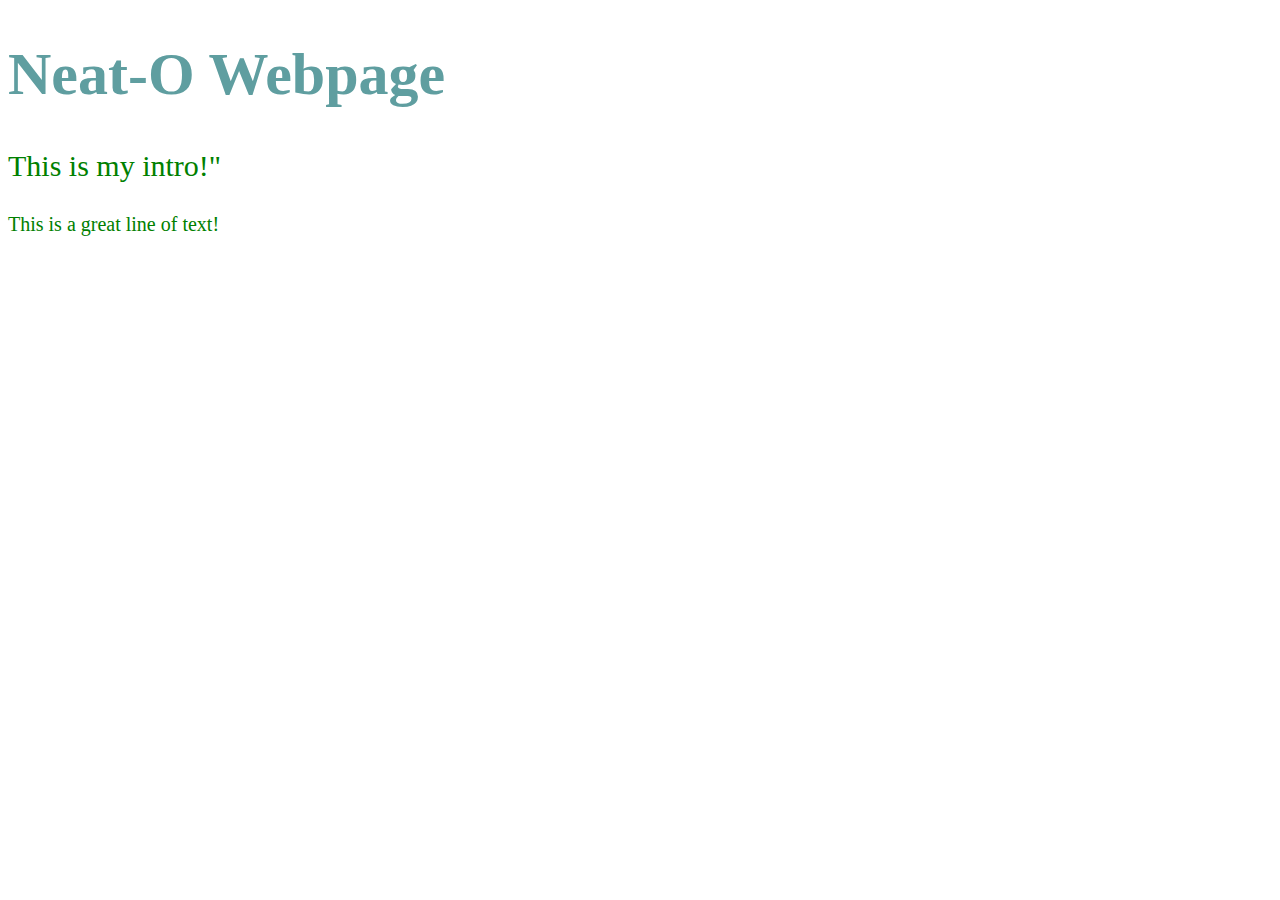
<file: Demos/02-BasicCSS/index.html>
<!DOCTYPE html>
<html>
    <head>
        <title>CSS Demo</title>
        
        <link href="CSS/master.css" rel="stylesheet">
    </head>
    <body>
       <h1>Neat-O Webpage</h1>
        <p class="intro">This is my intro!"</p>
       <p>This is a great line of text!</p>
    </body>
</html>
</file>
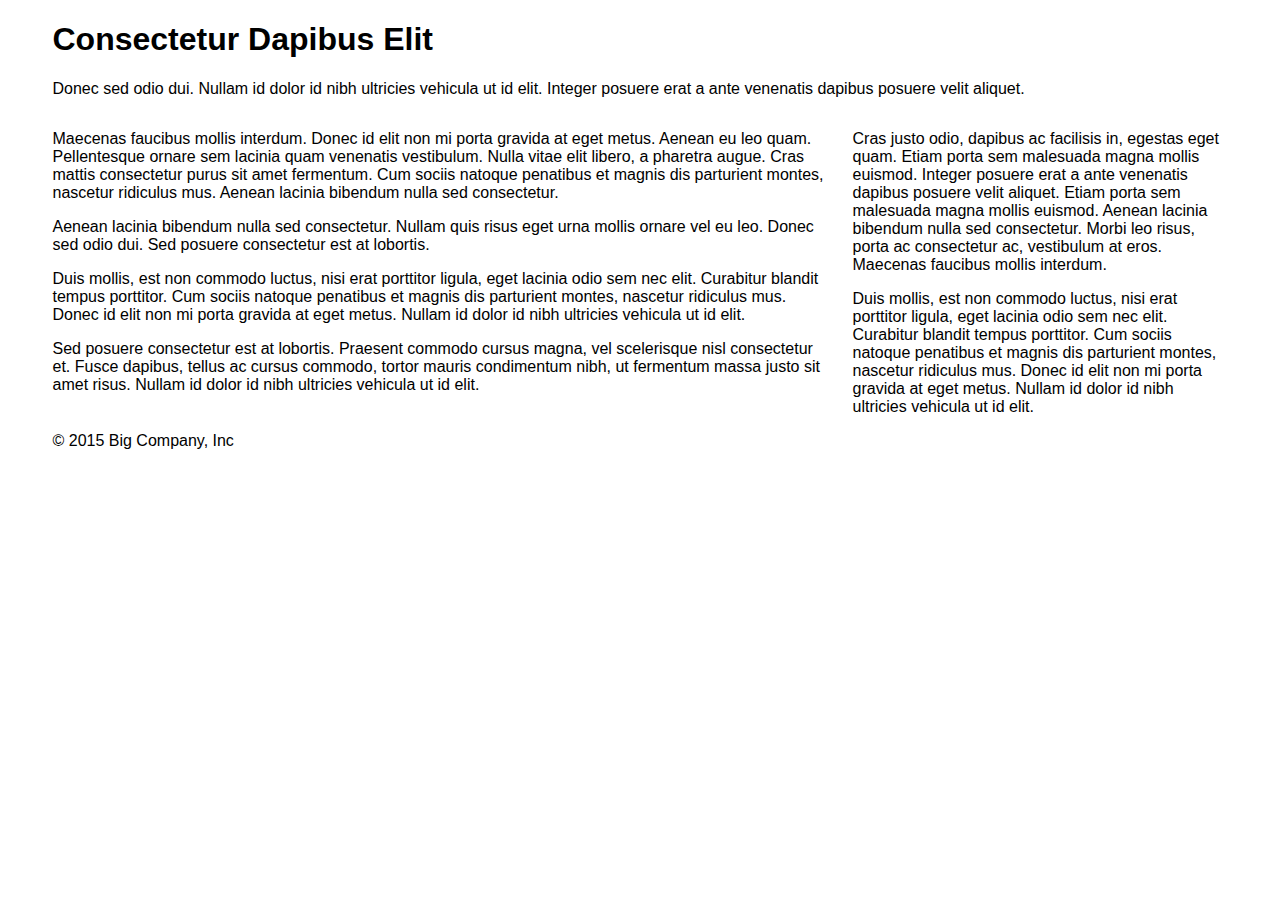
<file: Demos/04-Grid/index.html>
<!DOCTYPE html>
<html>
	<head>

		<meta charset="UTF-8">
		<title>Grid Demo</title>
        <link href="css/normalize.css" rel="stylesheet">
        <link href="css/grid.css" rel="stylesheet">
    
	</head>
	<body class="fs-grid">
        <div class="fs-row">

            <header class="header fs-cell">
                <h1>Consectetur Dapibus Elit</h1>
                <p>Donec sed odio dui. Nullam id dolor id nibh ultricies vehicula ut id elit. Integer posuere erat a ante venenatis dapibus posuere velit aliquet.</p>
            </header>

            <article class="content fs-cell fs-md-4 fs-lg-8">
                <p>Maecenas faucibus mollis interdum. Donec id elit non mi porta gravida at eget metus. Aenean eu leo quam. Pellentesque ornare sem lacinia quam venenatis vestibulum. Nulla vitae elit libero, a pharetra augue. Cras mattis consectetur purus sit amet fermentum. Cum sociis natoque penatibus et magnis dis parturient montes, nascetur ridiculus mus. Aenean lacinia bibendum nulla sed consectetur.</p>
                <p>Aenean lacinia bibendum nulla sed consectetur. Nullam quis risus eget urna mollis ornare vel eu leo. Donec sed odio dui. Sed posuere consectetur est at lobortis.</p>
                <p>Duis mollis, est non commodo luctus, nisi erat porttitor ligula, eget lacinia odio sem nec elit. Curabitur blandit tempus porttitor. Cum sociis natoque penatibus et magnis dis parturient montes, nascetur ridiculus mus. Donec id elit non mi porta gravida at eget metus. Nullam id dolor id nibh ultricies vehicula ut id elit.</p>
                <p>Sed posuere consectetur est at lobortis. Praesent commodo cursus magna, vel scelerisque nisl consectetur et. Fusce dapibus, tellus ac cursus commodo, tortor mauris condimentum nibh, ut fermentum massa justo sit amet risus. Nullam id dolor id nibh ultricies vehicula ut id elit.</p>
            </article>

            <aside class="sidebar fs-cell fs-md-2 fs-lg-4">
                <p>Cras justo odio, dapibus ac facilisis in, egestas eget quam. Etiam porta sem malesuada magna mollis euismod. Integer posuere erat a ante venenatis dapibus posuere velit aliquet. Etiam porta sem malesuada magna mollis euismod. Aenean lacinia bibendum nulla sed consectetur. Morbi leo risus, porta ac consectetur ac, vestibulum at eros. Maecenas faucibus mollis interdum.</p>
                <p>Duis mollis, est non commodo luctus, nisi erat porttitor ligula, eget lacinia odio sem nec elit. Curabitur blandit tempus porttitor. Cum sociis natoque penatibus et magnis dis parturient montes, nascetur ridiculus mus. Donec id elit non mi porta gravida at eget metus. Nullam id dolor id nibh ultricies vehicula ut id elit.</p>
            </aside>

            <footer class="footer fs-cell">
                &copy; 2015 Big Company, Inc
            </footer>
    </div>
    
    <script>
            (function(){if(typeof FSGridBookmarklet==='undefined'){document.body.appendChild(document.createElement('script')).src='http://beta.formstone.it/js/bookmarklet/grid.js';}else{FSGridBookmarklet();}})();
        </script>
        
	</body>
</html>
</file>
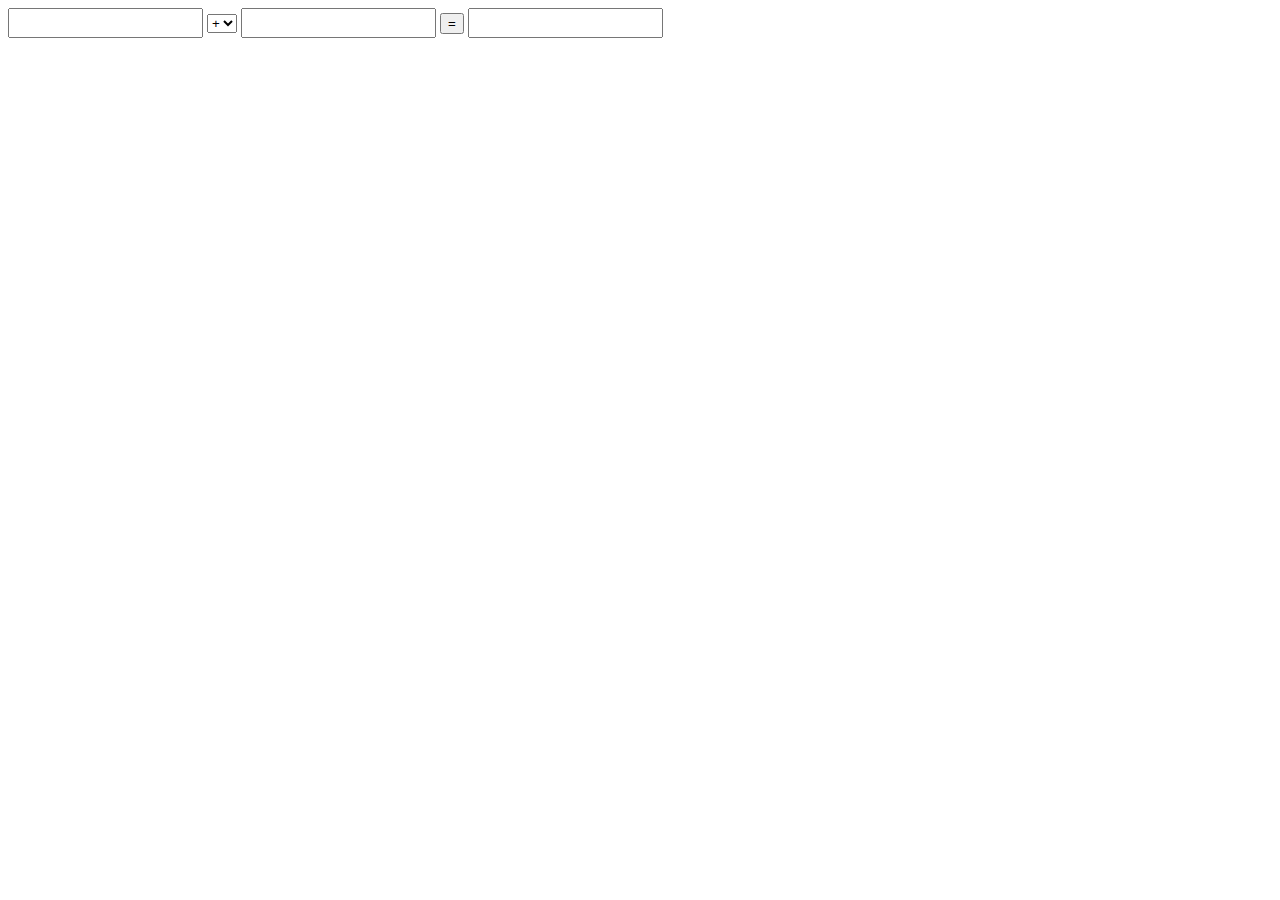
<file: Demos/05-Javascript/index.html>
<!DOCTYPE html>
<html>
	<head>
		<meta name="viewport" content="width=device-width, user-scalable=no">

		<title>Javascript Demo</title>

		<script src="js/jquery-1.11.2.min.js"></script>
		<script src="js/main.js"></script>

		<style>
			input[type="text"] {
				font-size: 14px;
				padding: 5px;
			}
		</style>
	</head>
	<body>
		<form action="#" method="GET" class="calculator">
			<input type="text" name="input_one" class="input_one">
			<select name="operator" class="operator">
				<option value="+">+</option>
				<option value="-">-</option>
				<option value="*">*</option>
				<option value="/">/</option>
			</select>
			<input type="text" name="input_two" class="input_two">
			<input type="submit" name="submit" value="=">
			<input type="text" name="output" class="output" readonly>
		</form>
	</body>
</html>
</file>
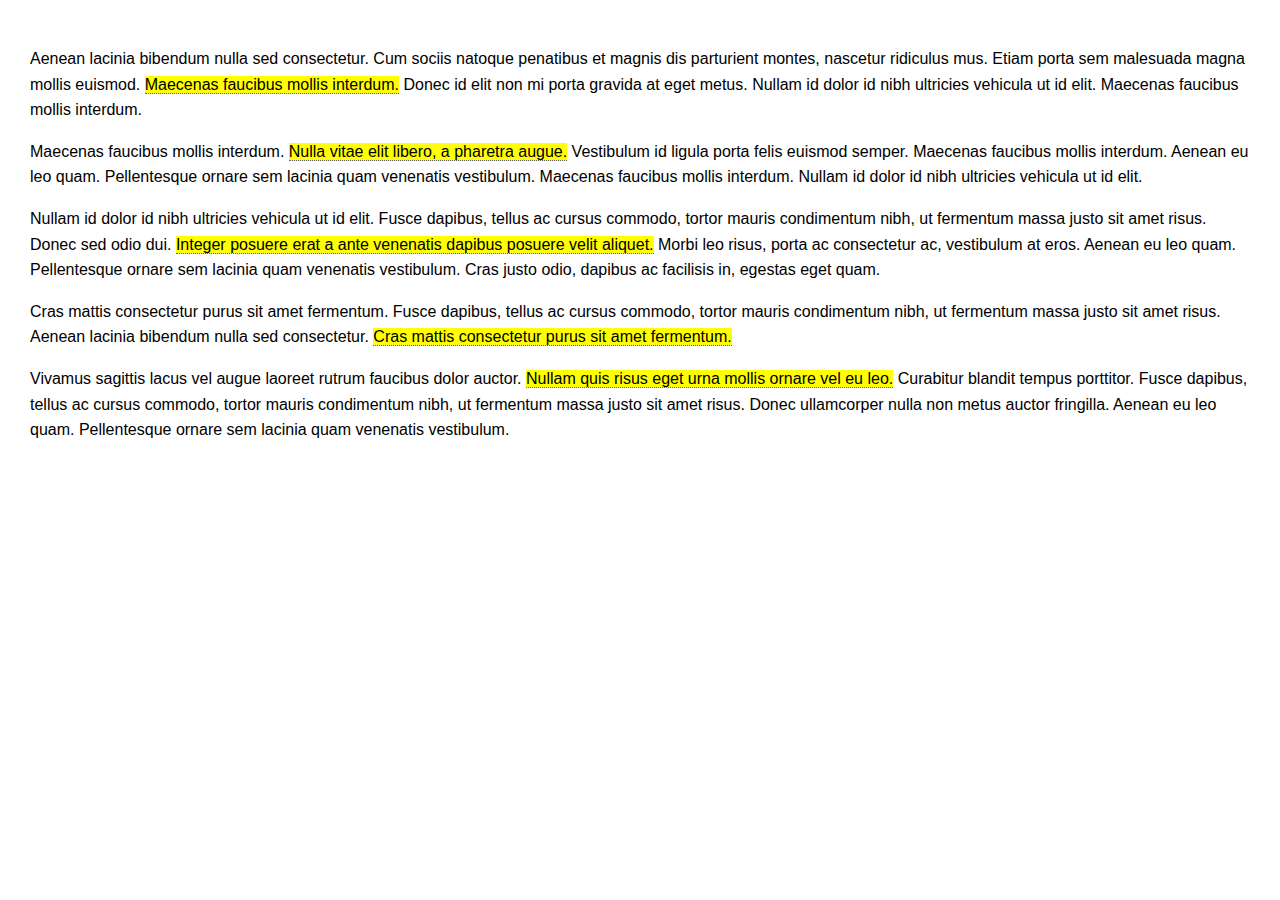
<file: Demos/06-Plugins/index.html>
<!DOCTYPE html>
<html>
	<head>
		<meta name="viewport" content="width=device-width, user-scalable=no">

		<title>jQuery Plugin Demo</title>

		<link href="css/normalize.css" rel="stylesheet">
		<link href="css/jquery.highlight.css" rel="stylesheet">
		<link href="css/main.css" rel="stylesheet">

		<script src="js/jquery-1.11.2.min.js"></script>
		<script src="js/jquery.highlight.js"></script>
		<script src="js/main.js"></script>
	</head>
	<body>

		<p>Aenean lacinia bibendum nulla sed consectetur. Cum sociis natoque penatibus et magnis dis parturient montes, nascetur ridiculus mus. Etiam porta sem malesuada magna mollis euismod. <span class="highlight">Maecenas faucibus mollis interdum.</span> Donec id elit non mi porta gravida at eget metus. Nullam id dolor id nibh ultricies vehicula ut id elit. Maecenas faucibus mollis interdum.</p>

		<p>Maecenas faucibus mollis interdum. <span class="highlight">Nulla vitae elit libero, a pharetra augue.</span> Vestibulum id ligula porta felis euismod semper. Maecenas faucibus mollis interdum. Aenean eu leo quam. Pellentesque ornare sem lacinia quam venenatis vestibulum. Maecenas faucibus mollis interdum. Nullam id dolor id nibh ultricies vehicula ut id elit.</p>

		<p>Nullam id dolor id nibh ultricies vehicula ut id elit. Fusce dapibus, tellus ac cursus commodo, tortor mauris condimentum nibh, ut fermentum massa justo sit amet risus. Donec sed odio dui. <span class="highlight">Integer posuere erat a ante venenatis dapibus posuere velit aliquet.</span> Morbi leo risus, porta ac consectetur ac, vestibulum at eros. Aenean eu leo quam. Pellentesque ornare sem lacinia quam venenatis vestibulum. Cras justo odio, dapibus ac facilisis in, egestas eget quam.</p>

		<p>Cras mattis consectetur purus sit amet fermentum. Fusce dapibus, tellus ac cursus commodo, tortor mauris condimentum nibh, ut fermentum massa justo sit amet risus. Aenean lacinia bibendum nulla sed consectetur. <span class="highlight">Cras mattis consectetur purus sit amet fermentum.</span></p>

		<p>Vivamus sagittis lacus vel augue laoreet rutrum faucibus dolor auctor. <span class="highlight">Nullam quis risus eget urna mollis ornare vel eu leo.</span> Curabitur blandit tempus porttitor. Fusce dapibus, tellus ac cursus commodo, tortor mauris condimentum nibh, ut fermentum massa justo sit amet risus. Donec ullamcorper nulla non metus auctor fringilla. Aenean eu leo quam. Pellentesque ornare sem lacinia quam venenatis vestibulum.</p>

	</body>
</html>
</file>
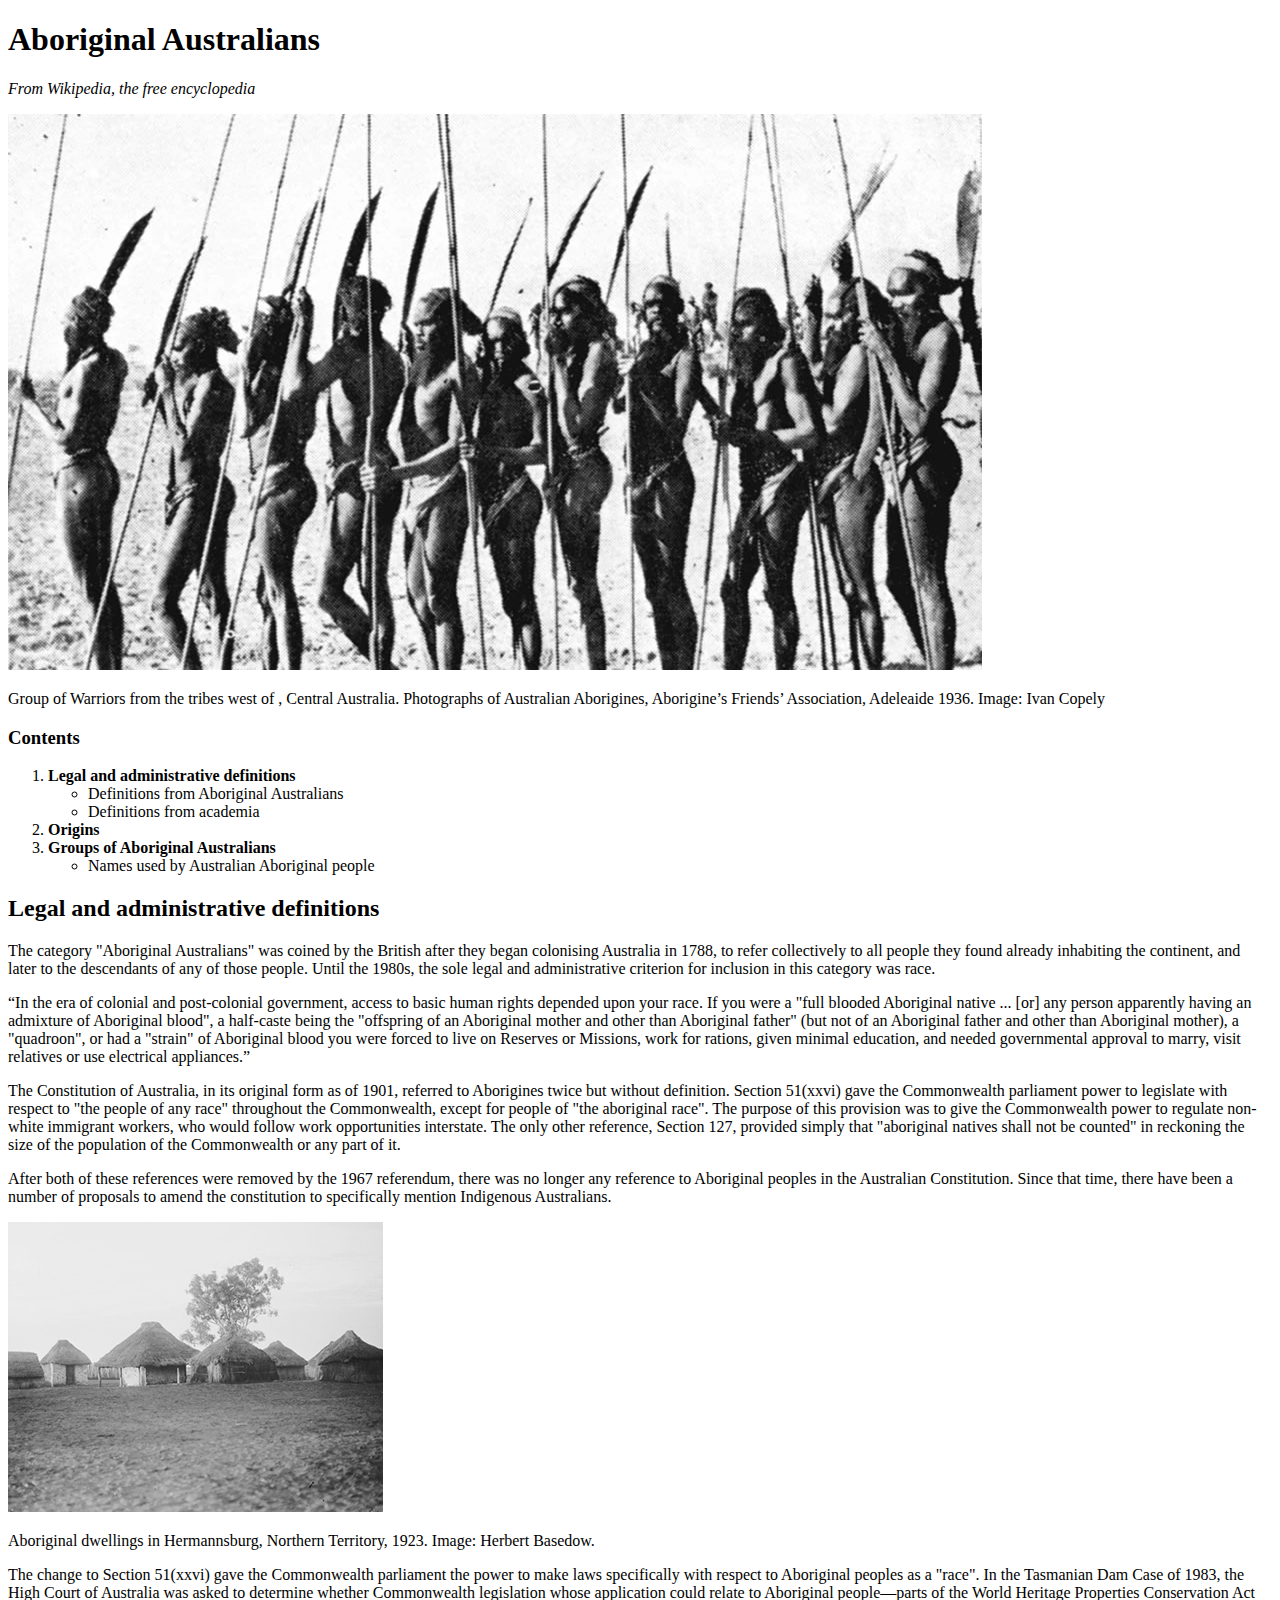
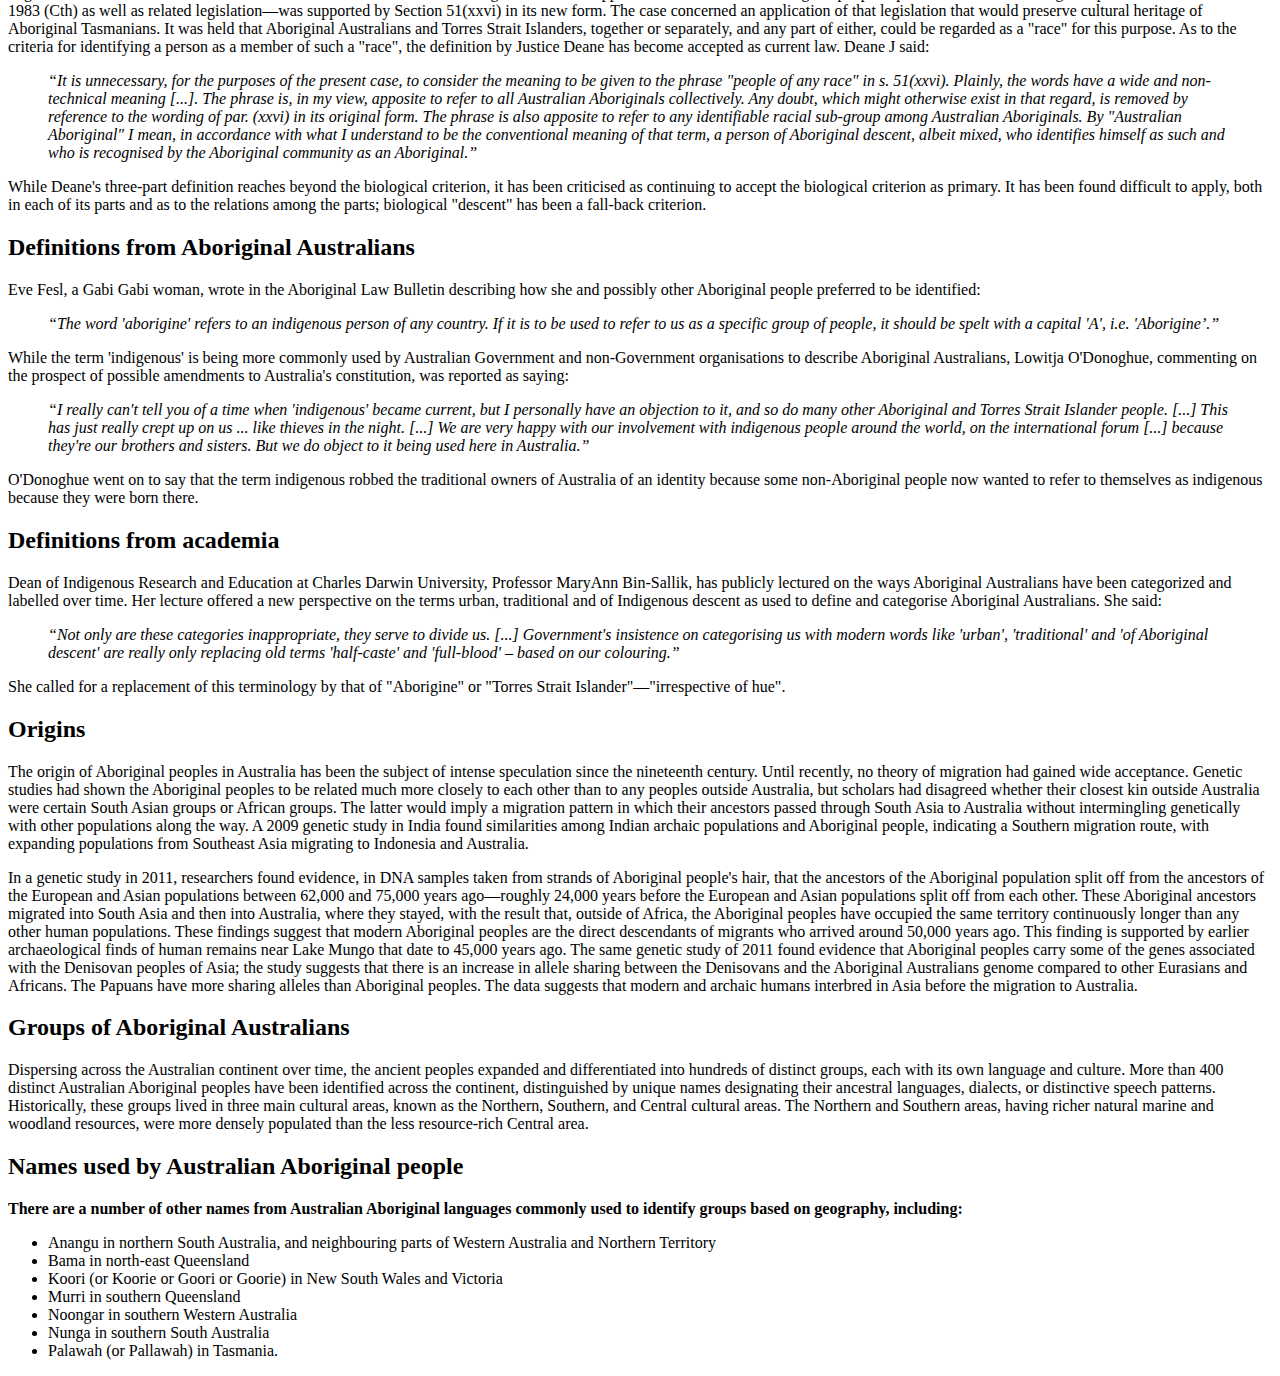
<file: Projects/01-ArticleMarkup/index.html>
<!DOCTYPE html>
<html>
    <head>
        <title>Wikipedia &middot; Aboriginal Australians</title>
    </head>
    <body>
        <h1>Aboriginal Australians</h1>
        <p><em>From Wikipedia, the free encyclopedia</em></p>
        <p><img src="images/aboriginal-australians.jpg" alt="Aboriginal Australians">
            <p>Group of Warriors from the tribes west of , Central Australia. Photographs of Australian Aborigines, Aborigine’s Friends’ Association, Adeleaide 1936. Image: Ivan Copely</p>
        <h3>Contents</h3>
        <ol>
            <li><b>Legal and administrative definitions</b></li>
                <ul>
                    <li>Definitions from Aboriginal Australians</li>
                    <li>Definitions from academia</li>
                </ul>
            <li><b>Origins</b></li>
            <li><b>Groups of Aboriginal Australians</b></li>
                <ul>
                    <li>Names used by Australian Aboriginal people</li>
                </ul>
        </ol>
        
        <h2>Legal and administrative definitions</h2>

            <p>The category "Aboriginal Australians" was coined by the British after they began colonising Australia in 1788, to refer collectively to all people they found already inhabiting the continent, and later to the descendants of any of those people. Until the 1980s, the sole legal and administrative criterion for inclusion in this category was race.</p>

            <p>“In the era of colonial and post-colonial government, access to basic human rights depended upon your race. If you were a "full blooded Aboriginal native ... [or] any person apparently having an admixture of Aboriginal blood", a half-caste being the "offspring of an Aboriginal mother and other than Aboriginal father" (but not of an Aboriginal father and other than Aboriginal mother), a "quadroon", or had a "strain" of Aboriginal blood you were forced to live on Reserves or Missions, work for rations, given minimal education, and needed governmental approval to marry, visit relatives or use electrical appliances.”</p>

            <p>The Constitution of Australia, in its original form as of 1901, referred to Aborigines twice but without definition. Section 51(xxvi) gave the Commonwealth parliament power to legislate with respect to "the people of any race" throughout the Commonwealth, except for people of "the aboriginal race". The purpose of this provision was to give the Commonwealth power to regulate non-white immigrant workers, who would follow work opportunities interstate. The only other reference, Section 127, provided simply that "aboriginal natives shall not be counted" in reckoning the size of the population of the Commonwealth or any part of it.</p>

            <p>After both of these references were removed by the 1967 referendum, there was no longer any reference to Aboriginal peoples in the Australian Constitution. Since that time, there have been a number of proposals to amend the constitution to specifically mention Indigenous Australians.</p>

             <p><img src="images/aboriginal-dwellings.jpg" alt="Aboriginal Dwellings">
             <p>Aboriginal dwellings in Hermannsburg, Northern Territory, 1923. Image: Herbert Basedow.</p>

            <p></p>The change to Section 51(xxvi) gave the Commonwealth parliament the power to make laws specifically with respect to Aboriginal peoples as a "race". In the Tasmanian Dam Case of 1983, the High Court of Australia was asked to determine whether Commonwealth legislation whose application could relate to Aboriginal people—parts of the World Heritage Properties Conservation Act 1983 (Cth) as well as related legislation—was supported by Section 51(xxvi) in its new form. The case concerned an application of that legislation that would preserve cultural heritage of Aboriginal Tasmanians. It was held that Aboriginal Australians and Torres Strait Islanders, together or separately, and any part of either, could be regarded as a "race" for this purpose. As to the criteria for identifying a person as a member of such a "race", the definition by Justice Deane has become accepted as current law. Deane J said:

            <blockquote>
            <p><em>“It is unnecessary, for the purposes of the present case, to consider the meaning to be given to the phrase "people of any race" in s. 51(xxvi). Plainly, the words have a wide and non-technical meaning [...]. The phrase is, in my view, apposite to refer to all Australian Aboriginals collectively. Any doubt, which might otherwise exist in that regard, is removed by reference to the wording of par. (xxvi) in its original form. The phrase is also apposite to refer to any identifiable racial sub-group among Australian Aboriginals. By "Australian Aboriginal" I mean, in accordance with what I understand to be the conventional meaning of that term, a person of Aboriginal descent, albeit mixed, who identifies himself as such and who is recognised by the Aboriginal community as an Aboriginal.”</em></p>
            </blockquote>

            <p>While Deane's three-part definition reaches beyond the biological criterion, it has been criticised as continuing to accept the biological criterion as primary. It has been found difficult to apply, both in each of its parts and as to the relations among the parts; biological "descent" has been a fall-back criterion.</p>

        <h2>Definitions from Aboriginal Australians</h2>

            <p>Eve Fesl, a Gabi Gabi woman, wrote in the Aboriginal Law Bulletin describing how she and possibly other Aboriginal people preferred to be identified:</p>

           <blockquote>
                <p>
                <em>“The word 'aborigine' refers to an indigenous person of any country. If it is to be used to refer to us as a specific group of people, it should be spelt with a capital 'A', i.e. 'Aborigine’.”</em>
                </p>
            </blockquote>

            <p>While the term 'indigenous' is being more commonly used by Australian Government and non-Government organisations to describe Aboriginal Australians, Lowitja O'Donoghue, commenting on the prospect of possible amendments to Australia's constitution, was reported as saying:</p>

            <blockquote>
                <p>
                <em>“I really can't tell you of a time when 'indigenous' became current, but I personally have an objection to it, and so do many other Aboriginal and Torres Strait Islander people. [...] This has just really crept up on us ... like thieves in the night. [...] We are very happy with our involvement with indigenous people around the world, on the international forum [...] because they're our brothers and sisters. But we do object to it being used here in Australia.”</em>
                <p>
            </blockquote>

            <p>O'Donoghue went on to say that the term indigenous robbed the traditional owners of Australia of an identity because some non-Aboriginal people now wanted to refer to themselves as indigenous because they were born there.</p>

        <h2>Definitions from academia</h2>

            <p>Dean of Indigenous Research and Education at Charles Darwin University, Professor MaryAnn Bin-Sallik, has publicly lectured on the ways Aboriginal Australians have been categorized and labelled over time. Her lecture offered a new perspective on the terms urban, traditional and of Indigenous descent as used to define and categorise Aboriginal Australians. She said:</p>

            <blockquote>
                <p><em>“Not only are these categories inappropriate, they serve to divide us. [...] Government's insistence on categorising us with modern words like 'urban', 'traditional' and 'of Aboriginal descent' are really only replacing old terms 'half-caste' and 'full-blood' – based on our colouring.”</em></p>
            </blockquote>

            <p>She called for a replacement of this terminology by that of "Aborigine" or "Torres Strait Islander"—"irrespective of hue".</p>

        <h2>Origins</h2>

            <p>The origin of Aboriginal peoples in Australia has been the subject of intense speculation since the nineteenth century. Until recently, no theory of migration had gained wide acceptance. Genetic studies had shown the Aboriginal peoples to be related much more closely to each other than to any peoples outside Australia, but scholars had disagreed whether their closest kin outside Australia were certain South Asian groups or African groups. The latter would imply a migration pattern in which their ancestors passed through South Asia to Australia without intermingling genetically with other populations along the way. A 2009 genetic study in India found similarities among Indian archaic populations and Aboriginal people, indicating a Southern migration route, with expanding populations from Southeast Asia migrating to Indonesia and Australia.</p>

            <p>In a genetic study in 2011, researchers found evidence, in DNA samples taken from strands of Aboriginal people's hair, that the ancestors of the Aboriginal population split off from the ancestors of the European and Asian populations between 62,000 and 75,000 years ago—roughly 24,000 years before the European and Asian populations split off from each other. These Aboriginal ancestors migrated into South Asia and then into Australia, where they stayed, with the result that, outside of Africa, the Aboriginal peoples have occupied the same territory continuously longer than any other human populations. These findings suggest that modern Aboriginal peoples are the direct descendants of migrants who arrived around 50,000 years ago. This finding is supported by earlier archaeological finds of human remains near Lake Mungo that date to 45,000 years ago. The same genetic study of 2011 found evidence that Aboriginal peoples carry some of the genes associated with the Denisovan peoples of Asia; the study suggests that there is an increase in allele sharing between the Denisovans and the Aboriginal Australians genome compared to other Eurasians and Africans. The Papuans have more sharing alleles than Aboriginal peoples. The data suggests that modern and archaic humans interbred in Asia before the migration to Australia.</p>

            <h2>Groups of Aboriginal Australians</h2>

            <p>Dispersing across the Australian continent over time, the ancient peoples expanded and differentiated into hundreds of distinct groups, each with its own language and culture. More than 400 distinct Australian Aboriginal peoples have been identified across the continent, distinguished by unique names designating their ancestral languages, dialects, or distinctive speech patterns. Historically, these groups lived in three main cultural areas, known as the Northern, Southern, and Central cultural areas. The Northern and Southern areas, having richer natural marine and woodland resources, were more densely populated than the less resource-rich Central area.</p>

        <h2>Names used by Australian Aboriginal people</h2>

            <b>There are a number of other names from Australian Aboriginal languages commonly used to identify groups based on geography, including:</b>

            <ul>
                <li>Anangu in northern South Australia, and neighbouring parts of Western Australia and Northern Territory</li>
                <li>Bama in north-east Queensland</li>
                <li>Koori (or Koorie or Goori or Goorie) in New South Wales and Victoria</li>
                <li>Murri in southern Queensland</li>
                <li>Noongar in southern Western Australia</li>
                <li>Nunga in southern South Australia</li>
                <li>Palawah (or Pallawah) in Tasmania.</li>
            </ul>




        </body>
    
    </html>
</file>
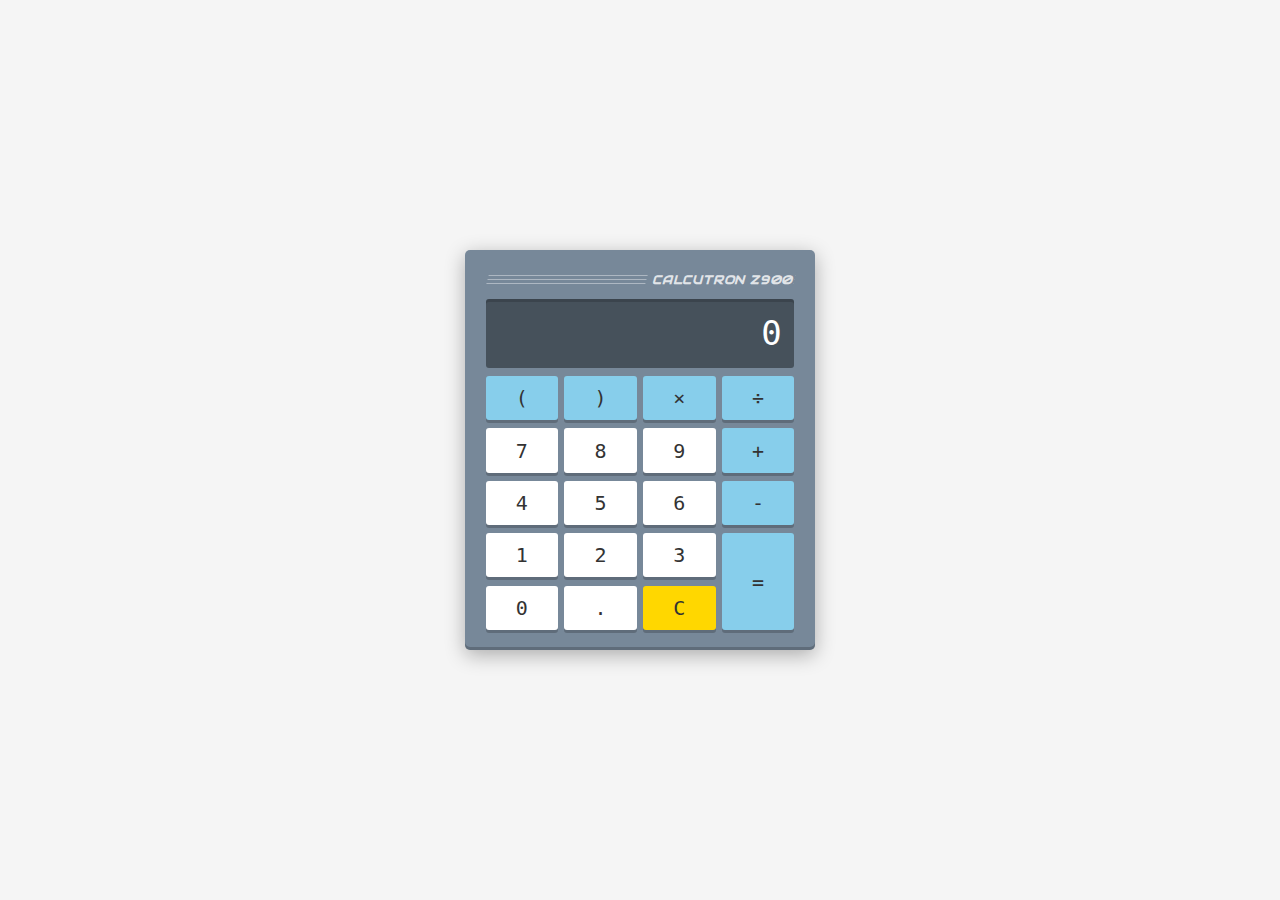
<file: Projects/04-Calculator/index.html>
<!DOCTYPE html>
<html>
	<head>
		<meta name="viewport" content="width=device-width, user-scalable=no">

		<title>Calcutron</title>

		<link href="http://fonts.googleapis.com/css?family=Audiowide" rel="stylesheet">
		<link href="css/main.css" rel="stylesheet">

		<script src="js/jquery-1.11.2.min.js"></script>
		<script src="js/main.js"></script>
	</head>
	<body>
		<div class="calculator">
			<div class="container">
				<header class="header">
					<h1 class="title">Calcutron z900</h1>
				</header>
				<input type="text" name="output" value="0" class="display" readonly>
				<button type="button" class="button operator" data-action="(">(</button>
				<button type="button" class="button operator" data-action=")">)</button>
				<button type="button" class="button operator" data-action="*">&#215;</button>
				<button type="button" class="button operator" data-action="/">&#247;</button>
				<button type="button" class="button digit" data-action="7">7</button>
				<button type="button" class="button digit" data-action="8">8</button>
				<button type="button" class="button digit" data-action="9">9</button>
				<button type="button" class="button operator" data-action="+">+</button>
				<button type="button" class="button digit" data-action="4">4</button>
				<button type="button" class="button digit" data-action="5">5</button>
				<button type="button" class="button digit" data-action="6">6</button>
				<button type="button" class="button operator" data-action="-">-</button>
				<button type="button" class="button digit" data-action="1">1</button>
				<button type="button" class="button digit" data-action="2">2</button>
				<button type="button" class="button digit" data-action="3">3</button>
				<button type="button" class="button tall right equals">=</button>
				<button type="button" class="button digit" data-action="0">0</button>
				<button type="button" class="button digit" data-action=".">.</button>
				<button type="button" class="button clear">C</button>
			</div>
		</div>
	</body>
</html>
</file>
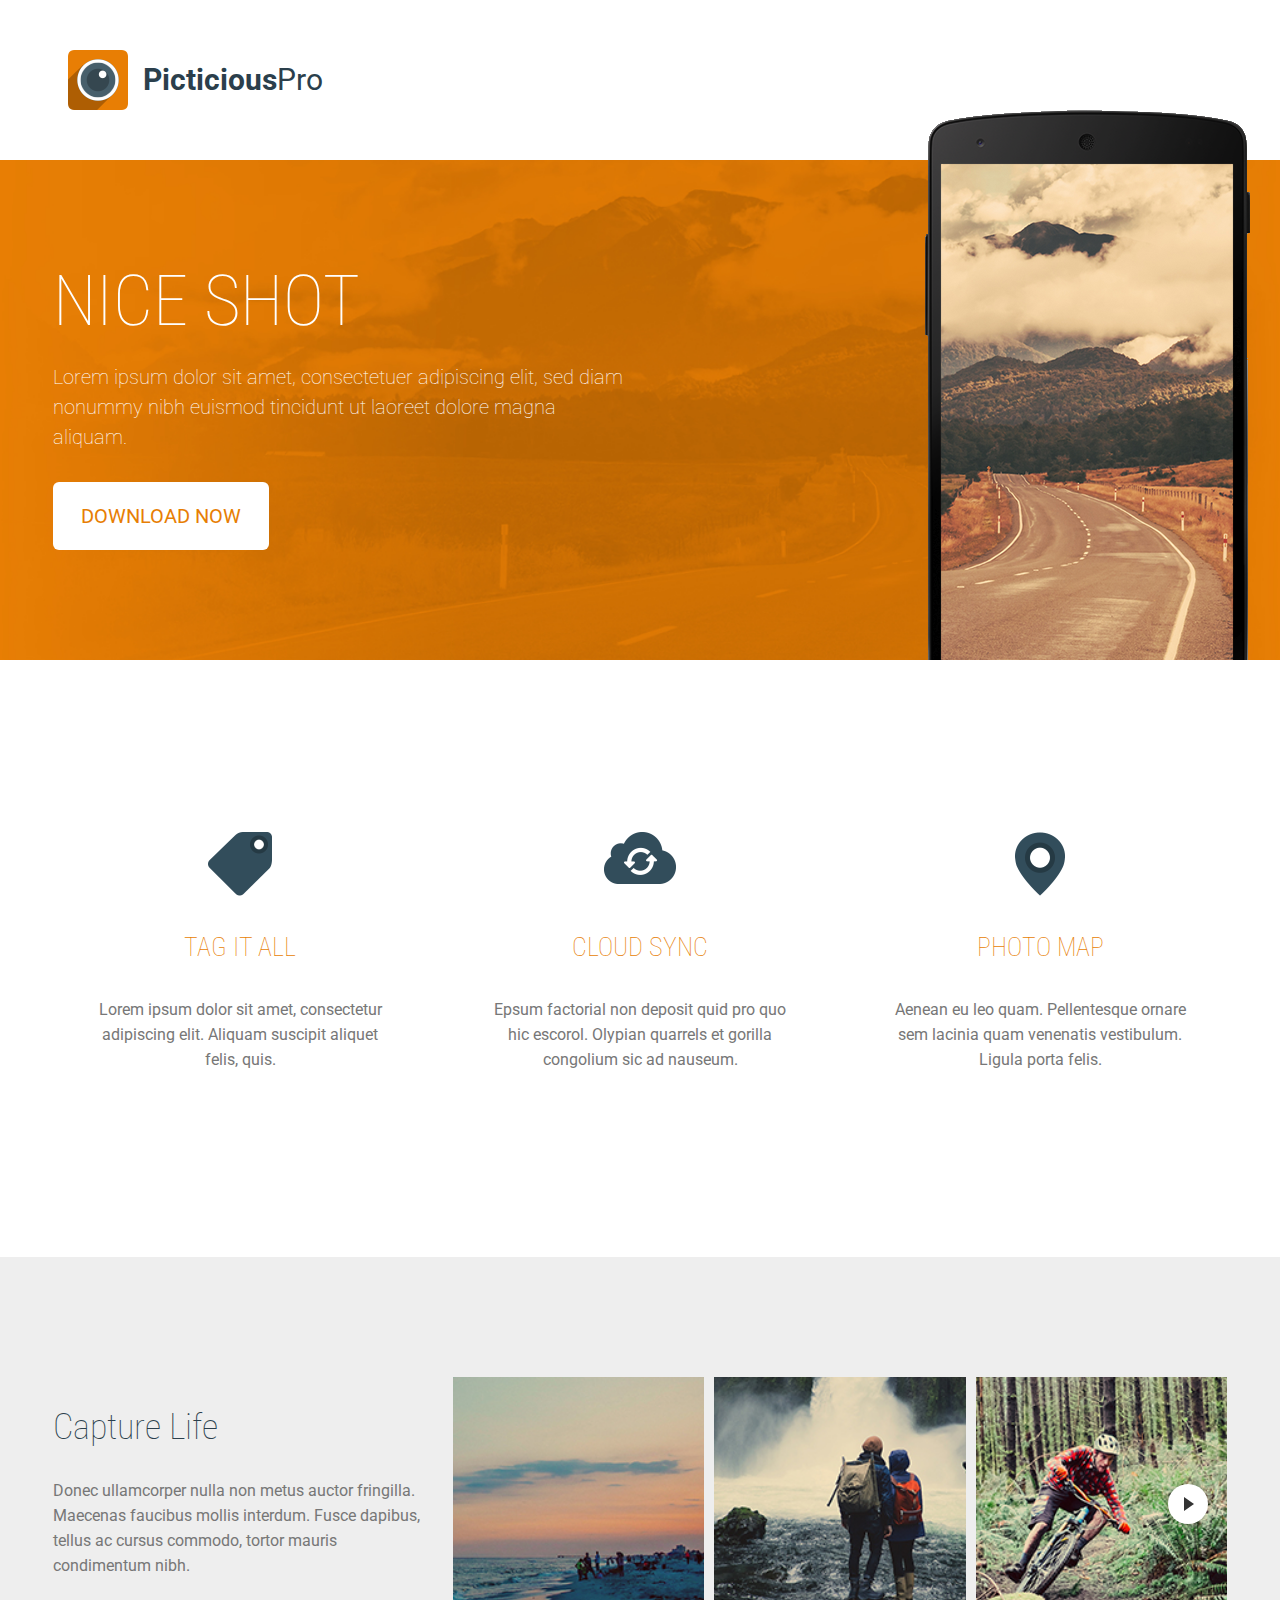
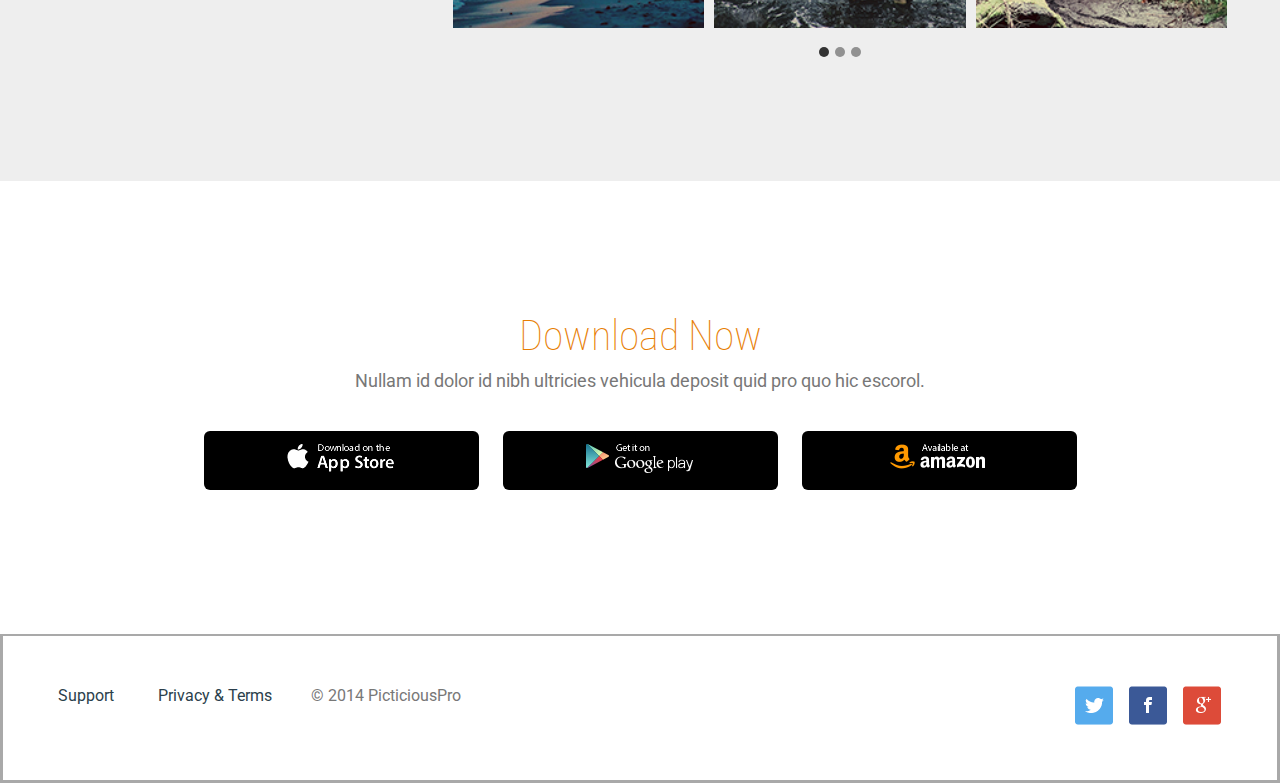
<file: Projects/05-PhotoApp/index.html>
<!doctype html>
<html>
	<head>
        <meta charset="UTF-8">
        <meta name="viewport" content="width=device-width, initial-scale=1">

        <title>Picticious</title>

        <link href='http://fonts.googleapis.com/css?family=Roboto+Condensed:300|Roboto:300,400,700,700italic' rel='stylesheet' type='text/css'>

        <link href="css/normalize.css" rel="stylesheet">
        <link href="css/grid.css" rel="stylesheet">
        <link href="css/carousel.css" rel="stylesheet">
        <link href="css/lightbox.css" rel="stylesheet">
        <link rel="stylesheet" href="css/animate.css">
        <link href="css/master.css" rel="stylesheet">

        
        <script src="js/jquery-1.11.2.min.js"></script>
		<script src="js/core.js"></script>
		<script src="js/carousel.js"></script>
		<script src="js/lightbox.js"></script>
		<script src="js/mediaquery.js"></script>
		<script src="js/touch.js"></script>
        <script src="js/transition.js"></script>
        <script src="js/wow.min.js"></script>
		<script src="js/master.js"></script>
		
		<!--[if lte IE 8]>
		    <link href="css/grid.ie.css" re="stylesheet">
		    <link href="css/master.ie.css" re="stylesheet">
		  <![endif]-->
		  
	</head>
	<body class="fs-grid">

    <header class="header">
        <div class="fs-row">
            <div class="fs-cell">
                <div class="logo">PicticiousPro</div>
                <div class="logo-type">Picticious<span>Pro</span></div>
            </div>
        </div>
    </header>

    <section class="intro">
       <div class="fs-row intro_row">
          <span class="intro_phone wow fadeInRight"  data-wow-delay="0.8s"></span>
           <div class="fs-cell fs-lg-6">
                <h1 class=" wow fadeInUp">NICE SHOT</h1>
                <p  class=" wow fadeInUp" data-wow-delay="0.2s">Lorem ipsum dolor sit amet, consectetuer adipiscing elit, sed diam nonummy nibh euismod tincidunt ut laoreet dolore magna aliquam.</p>
                <a href="#download" class="download-button wow fadeInUp" data-wow-delay="0.4s">DOWNLOAD NOW</a>
            </div>
        </div>
    </section>

    <section class="features">
       <div class="fs-row">
            <div class="fs-cell fs-all-third feature_item feature_tag fs-sm-3 wow fadeInUp"  data-wow-delay="0.2s">

                    <h2>Tag It All</h2>
        <p>Lorem ipsum dolor sit amet, consectetur adipiscing elit. Aliquam suscipit aliquet felis, quis.</p>
            </div>
            <div class="fs-cell fs-all-third feature_item feature_cloud fs-sm-3 wow fadeInUp"  data-wow-delay="0.4s">
               <h2>Cloud Sync</h2>
        <p>Epsum factorial non deposit quid pro quo hic escorol. Olypian quarrels et gorilla congolium sic ad nauseum.</p>
            </div>

            <div class="fs-cell fs-all-third feature_item feature_map fs-sm-3 wow fadeInUp"  data-wow-delay="0.6s">
                <h2>Photo Map</h2>
                <p>Aenean eu leo quam. Pellentesque ornare sem lacinia quam venenatis vestibulum. Ligula porta felis.</p>
            </div>
        </div>
    </section>

    <section class="gallery">
        <div class="fs-row">
           <div class="fs-cell fs-lg-4">
            <h2>Capture Life</h2>
               <p>Donec ullamcorper nulla non metus auctor fringilla. Maecenas faucibus mollis interdum. Fusce dapibus, tellus ac cursus commodo, tortor mauris condimentum nibh.</p>
            </div>
                <div class="fs-cell fs-lg-8 image_carousel js-carousel">
                    <a href="images/photos/01.jpg" class="js-lightbox" data-lightbox-gallery="gallery" alt=""><img src="images/photos/thumb_01.jpg"></a>
                    <a href="images/photos/02.jpg" class="js-lightbox" data-lightbox-gallery="gallery" alt=""><img src="images/photos/thumb_02.jpg"></a>
                    <a href="images/photos/03.jpg" class="js-lightbox" data-lightbox-gallery="gallery" alt=""><img src="images/photos/thumb_03.jpg"></a>
                    <a href="images/photos/04.jpg" class="js-lightbox" data-lightbox-gallery="gallery" alt=""><img src="images/photos/thumb_04.jpg"></a>
                    <a href="images/photos/05.jpg" class="js-lightbox" data-lightbox-gallery="gallery" alt=""><img src="images/photos/thumb_05.jpg"></a>
                    <a href="images/photos/06.jpg" class="js-lightbox" data-lightbox-gallery="gallery" alt=""><img src="images/photos/thumb_06.jpg"></a>
                    <a href="images/photos/07.jpg" class="js-lightbox" data-lightbox-gallery="gallery" alt=""><img src="images/photos/thumb_07.jpg"></a>
                    <a href="images/photos/08.jpg" class="js-lightbox" data-lightbox-gallery="gallery" alt=""><img src="images/photos/thumb_08.jpg"></a>
                </div>
        </div>
    </section>
    <section class="app-download">
       <div class="fs-row" id="download">
            <div class="fs-centered">
                <h2>Download Now</h2>
                    <p>Nullam id dolor id nibh ultricies vehicula deposit quid pro quo hic escorol.</p>
                    <a href="#" class="fs-lg-3 fs-sm-3 fs-md-4 appstore-button appstore-apple">Apple Store</a>
                    <a href="#" class="fs-lg-3 fs-sm-3 fs-md-4 appstore-button appstore-google">Play Store</a>
                    <a href="#" class="fs-lg-3 fs-sm-3 fs-md-4 appstore-button appstore-amazon">Apple Store</a>
            </div>
        </div>
    </section>
    <footer class="footer">
       <div class="fs-row">
          <div class="fs-cell-right fs-lg-half fs-md-half">
                <div class="social">
                    <a href="http://twitter.com" class="twitter"></a>
                    <a href="http://facebook.com" class="facebook"></a>
                    <a href="http://plus.google.com" class="googleplus"></a>
                </div>
            </div>
           <div class="fs-cell fs-lg-half fs-md-half fs-sm-3">
                <div class="footer-links">
                    <a href="http://support.com" class="support">Support</a>
                    <a href="http://privacy.com" class="privacy">Privacy &amp; Terms</a>
                    <span class="copyright">© 2014 PicticiousPro</span>
                </div>
            </div>
        </div>
    </footer>
<script>
(function(){if(typeof FSGridBookmarklet==='undefined'){document.body.appendChild(document.createElement('script')).src='https://formstone.it/js/bookmarklet/grid.js';}else{FSGridBookmarklet();}})();
</script>
	</body>

</html>
</file>
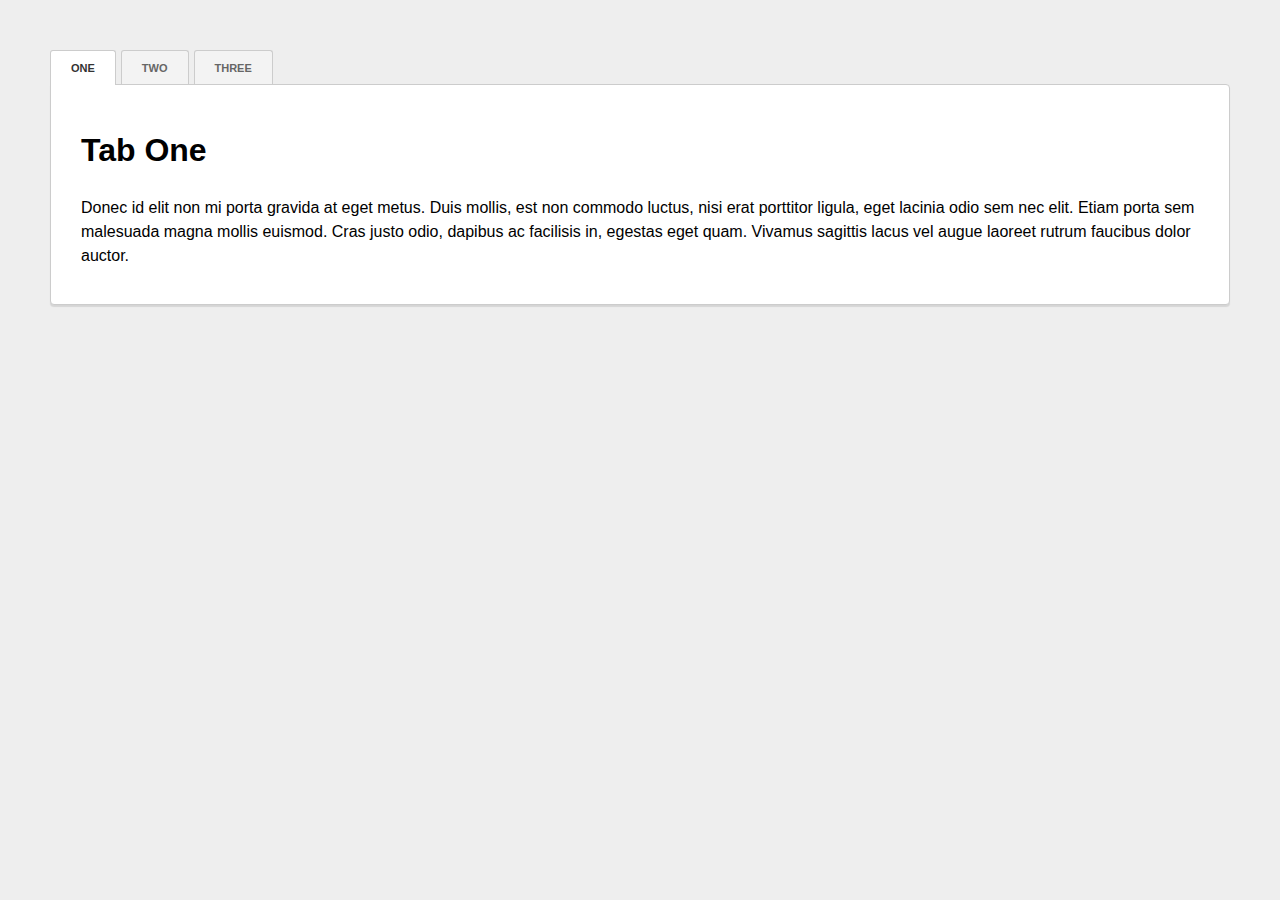
<file: Projects/06-TabPlugin/index.html>
<!DOCTYPE html>
<html>
	<head>
		<meta name="viewport" content="width=device-width, user-scalable=no">

		<title>Tabs</title>

		<link href="css/normalize.css" rel="stylesheet">
		<link href="css/jquery.mytabs.css" rel="stylesheet">
		<link href="css/main.css" rel="stylesheet">

		<script src="js/jquery-1.11.2.min.js"></script>
		<script src="js/jquery.mytabs.js"></script>
		<script src="js/main.js"></script>
	</head>
	<body>

		<div class="tabbed">
			<div class="tab-nav">
				<a href="#one" class="tab active">One</a>
				<a href="#two" class="tab">Two</a>
				<a href="#three" class="tab">Three</a>
			</div>
			<div class="tab-content">
				<div class="tab active" id="one">
					<h1>Tab One</h1>
					<p>Donec id elit non mi porta gravida at eget metus. Duis mollis, est non commodo luctus, nisi erat porttitor ligula, eget lacinia odio sem nec elit. Etiam porta sem malesuada magna mollis euismod. Cras justo odio, dapibus ac facilisis in, egestas eget quam. Vivamus sagittis lacus vel augue laoreet rutrum faucibus dolor auctor.</p>
				</div>
				<div class="tab" id="two">
					<h1>Tab Two</h1>
					<p>Maecenas sed diam eget risus varius blandit sit amet non magna. Duis mollis, est non commodo luctus, nisi erat porttitor ligula, eget lacinia odio sem nec elit. Curabitur blandit tempus porttitor. Nullam quis risus eget urna mollis ornare vel eu leo.</p>
				</div>
				<div class="tab" id="three">
					<h1>Tab Three</h1>
					<p>Vestibulum id ligula porta felis euismod semper. Fusce dapibus, tellus ac cursus commodo, tortor mauris condimentum nibh, ut fermentum massa justo sit amet risus. Cum sociis natoque penatibus et magnis dis parturient montes, nascetur ridiculus mus. Nullam quis risus eget urna mollis ornare vel eu leo.</p>
				</div>
			</div>
		</div>

	</body>
</html>
</file>
<file: Demos/02-BasicCSS/CSS/master.css>
html,
body {
    color:green;
    font-size: 20px;
}

h1 {
    color: cadetblue;
    font-size: 60px;
}

.intro {
    font-size: 30px;
}
</file>
<file: Demos/04-Grid/css/grid.css>
/*! formstone v0.6.4 [grid.css] 2015-06-08 | MIT License | formstone.it */

/**
 * @grid
 * @name Grid
 * @description A responsive CSS grid.
 */
.fs_grid_row,
.fs-grid .fs-row {
  width: 300px;
  margin-left: auto;
  margin-right: auto;
}
@media screen and (min-width: 500px) {
  .fs_grid_row,
  .fs-grid .fs-row {
    width: 480px;
  }
}
@media screen and (min-width: 740px) {
  .fs_grid_row,
  .fs-grid .fs-row {
    width: 720px;
  }
}
@media screen and (min-width: 980px) {
  .fs_grid_row,
  .fs-grid .fs-row {
    width: 960px;
  }
}
@media screen and (min-width: 1220px) {
  .fs_grid_row,
  .fs-grid .fs-row {
    width: 1200px;
  }
}
.fs_grid_row:after,
.fs-grid .fs-row:after {
  height: 0;
  clear: both;
  content: ".";
  display: block;
  line-height: 0;
  visibility: hidden;
}
.fs_grid_row_fluid,
.fs-grid-fluid .fs-row {
  width: 96%;
  width: -webkit-calc(100% - 40px);
  width: calc(100% - 40px);
}
@media screen and (max-width: 739px) {
  .fs_grid_row_fluid_sm,
  .fs-grid-sm-fluid .fs-row {
    width: 96%;
    width: -webkit-calc(100% - 40px);
    width: calc(100% - 40px);
  }
}
.fs_grid_row_row,
.fs-grid .fs-row .fs-row {
  width: 102.08333333%;
  margin-left: -1.04166667%;
  margin-right: -1.04166667%;
}
.fs_grid_row_row_contained,
.fs-grid .fs-row [class*="fs-cell"][class*="-contained"] .fs-row {
  width: 100%;
  margin-left: 0;
  margin-right: 0;
}
.fs_grid_cell,
.fs-grid .fs-row [class*="fs-cell"] {
  width: 97.91666667%;
  float: left;
  margin-left: 1.04166667%;
  margin-right: 1.04166667%;
}
.fs_grid_cell_centered,
.fs-grid .fs-row [class*="fs-cell"][class*="-centered"] {
  float: none;
  margin-left: auto;
  margin-right: auto;
}
.fs_grid_cell_padded,
.fs-grid .fs-row [class*="fs-cell"][class*="-padded"] {
  box-sizing: content-box;
  margin-left: 0;
  margin-right: 0;
  padding-left: 1.04166667%;
  padding-right: 1.04166667%;
}
.fs_grid_cell_contained,
.fs-grid .fs-row [class*="fs-cell"][class*="-contained"] {
  margin-left: 0;
  margin-right: 0;
}
.fs_grid_cell_right,
.fs-grid .fs-row [class*="fs-cell"][class*="-right"] {
  float: right;
}
* {
  box-sizing: border-box;
}
*:before,
*:after {
  box-sizing: inherit;
}
.fs-grid .fs-row .fs-all-fifth {
  width: 17.91666667%;
}
.fs-grid .fs-row .fs-all-fourth {
  width: 22.91666667%;
}
.fs-grid .fs-row .fs-all-third {
  width: 31.25%;
}
.fs-grid .fs-row .fs-all-half {
  width: 47.91666667%;
}
.fs-grid .fs-row .fs-all-full {
  width: 97.91666667%;
}
.fs-grid .fs-row .fs-all-push-fifth {
  margin-left: 21.04166667%;
}
.fs-grid .fs-row .fs-all-push-fourth {
  margin-left: 26.04166667%;
}
.fs-grid .fs-row .fs-all-push-third {
  margin-left: 34.375%;
}
.fs-grid .fs-row .fs-all-push-half {
  margin-left: 51.04166667%;
}
.fs-grid .fs-row [class*="-contained"].fs-all-fifth {
  width: 20%;
}
.fs-grid .fs-row [class*="-contained"].fs-all-fourth {
  width: 25%;
}
.fs-grid .fs-row [class*="-contained"].fs-all-third {
  width: 33.33333333%;
}
.fs-grid .fs-row [class*="-contained"].fs-all-half {
  width: 50%;
}
.fs-grid .fs-row [class*="-contained"].fs-all-full {
  width: 100%;
}
.fs-grid .fs-row [class*="-contained"].fs-all-push-fifth {
  margin-left: 20%;
}
.fs-grid .fs-row [class*="-contained"].fs-all-push-fourth {
  margin-left: 25%;
}
.fs-grid .fs-row [class*="-contained"].fs-all-push-third {
  margin-left: 33.33333333%;
}
.fs-grid .fs-row [class*="-contained"].fs-all-push-half {
  margin-left: 50%;
}
.fs-grid .fs-row .fs-all-hide {
  display: none;
}
@media screen and (max-width:  739px) {
  .fs-grid .fs-row .fs-sm-1 {
    width: 31.25%;
  }
  .fs-grid .fs-row .fs-sm-2 {
    width: 64.58333333%;
  }
  .fs-grid .fs-row .fs-sm-3 {
    width: 97.91666667%;
  }
  .fs-grid .fs-row .fs-sm-push-1 {
    margin-left: 34.375%;
  }
  .fs-grid .fs-row .fs-sm-push-2 {
    margin-left: 67.70833333%;
  }
  .fs-grid .fs-row [class*="-contained"].fs-sm-1 {
    width: 33.33333333%;
  }
  .fs-grid .fs-row [class*="-contained"].fs-sm-2 {
    width: 66.66666667%;
  }
  .fs-grid .fs-row [class*="-contained"].fs-sm-3 {
    width: 100%;
  }
  .fs-grid .fs-row [class*="-contained"].fs-sm-push-1 {
    margin-left: 33.33333333%;
  }
  .fs-grid .fs-row [class*="-contained"].fs-sm-push-2 {
    margin-left: 66.66666667%;
  }
  .fs-grid .fs-row .fs-sm-fifth {
    width: 17.91666667%;
  }
  .fs-grid .fs-row .fs-sm-fourth {
    width: 22.91666667%;
  }
  .fs-grid .fs-row .fs-sm-third {
    width: 31.25%;
  }
  .fs-grid .fs-row .fs-sm-half {
    width: 47.91666667%;
  }
  .fs-grid .fs-row .fs-sm-full {
    width: 97.91666667%;
  }
  .fs-grid .fs-row .fs-sm-push-fifth {
    margin-left: 21.04166667%;
  }
  .fs-grid .fs-row .fs-sm-push-fourth {
    margin-left: 26.04166667%;
  }
  .fs-grid .fs-row .fs-sm-push-third {
    margin-left: 34.375%;
  }
  .fs-grid .fs-row .fs-sm-push-half {
    margin-left: 51.04166667%;
  }
  .fs-grid .fs-row [class*="-contained"].fs-sm-fifth {
    width: 20%;
  }
  .fs-grid .fs-row [class*="-contained"].fs-sm-fourth {
    width: 25%;
  }
  .fs-grid .fs-row [class*="-contained"].fs-sm-third {
    width: 33.33333333%;
  }
  .fs-grid .fs-row [class*="-contained"].fs-sm-half {
    width: 50%;
  }
  .fs-grid .fs-row [class*="-contained"].fs-sm-full {
    width: 100%;
  }
  .fs-grid .fs-row [class*="-contained"].fs-sm-push-fifth {
    margin-left: 20%;
  }
  .fs-grid .fs-row [class*="-contained"].fs-sm-push-fourth {
    margin-left: 25%;
  }
  .fs-grid .fs-row [class*="-contained"].fs-sm-push-third {
    margin-left: 33.33333333%;
  }
  .fs-grid .fs-row [class*="-contained"].fs-sm-push-half {
    margin-left: 50%;
  }
  .fs-grid .fs-row .fs-sm-hide {
    display: none;
  }
}
@media screen and (max-width:  499px) {
  .fs-grid .fs-row .fs-xs-1 {
    width: 31.25%;
  }
  .fs-grid .fs-row .fs-xs-2 {
    width: 64.58333333%;
  }
  .fs-grid .fs-row .fs-xs-3 {
    width: 97.91666667%;
  }
  .fs-grid .fs-row .fs-xs-push-1 {
    margin-left: 34.375%;
  }
  .fs-grid .fs-row .fs-xs-push-2 {
    margin-left: 67.70833333%;
  }
  .fs-grid .fs-row [class*="-contained"].fs-xs-1 {
    width: 33.33333333%;
  }
  .fs-grid .fs-row [class*="-contained"].fs-xs-2 {
    width: 66.66666667%;
  }
  .fs-grid .fs-row [class*="-contained"].fs-xs-3 {
    width: 100%;
  }
  .fs-grid .fs-row [class*="-contained"].fs-xs-push-1 {
    margin-left: 33.33333333%;
  }
  .fs-grid .fs-row [class*="-contained"].fs-xs-push-2 {
    margin-left: 66.66666667%;
  }
  .fs-grid .fs-row .fs-xs-fifth {
    width: 17.91666667%;
  }
  .fs-grid .fs-row .fs-xs-fourth {
    width: 22.91666667%;
  }
  .fs-grid .fs-row .fs-xs-third {
    width: 31.25%;
  }
  .fs-grid .fs-row .fs-xs-half {
    width: 47.91666667%;
  }
  .fs-grid .fs-row .fs-xs-full {
    width: 97.91666667%;
  }
  .fs-grid .fs-row .fs-xs-push-fifth {
    margin-left: 21.04166667%;
  }
  .fs-grid .fs-row .fs-xs-push-fourth {
    margin-left: 26.04166667%;
  }
  .fs-grid .fs-row .fs-xs-push-third {
    margin-left: 34.375%;
  }
  .fs-grid .fs-row .fs-xs-push-half {
    margin-left: 51.04166667%;
  }
  .fs-grid .fs-row [class*="-contained"].fs-xs-fifth {
    width: 20%;
  }
  .fs-grid .fs-row [class*="-contained"].fs-xs-fourth {
    width: 25%;
  }
  .fs-grid .fs-row [class*="-contained"].fs-xs-third {
    width: 33.33333333%;
  }
  .fs-grid .fs-row [class*="-contained"].fs-xs-half {
    width: 50%;
  }
  .fs-grid .fs-row [class*="-contained"].fs-xs-full {
    width: 100%;
  }
  .fs-grid .fs-row [class*="-contained"].fs-xs-push-fifth {
    margin-left: 20%;
  }
  .fs-grid .fs-row [class*="-contained"].fs-xs-push-fourth {
    margin-left: 25%;
  }
  .fs-grid .fs-row [class*="-contained"].fs-xs-push-third {
    margin-left: 33.33333333%;
  }
  .fs-grid .fs-row [class*="-contained"].fs-xs-push-half {
    margin-left: 50%;
  }
  .fs-grid .fs-row .fs-xs-hide {
    display: none;
  }
}
@media screen and (min-width:  740px) and (max-width:  979px) {
  .fs-grid .fs-row .fs-md-1 {
    width: 14.58333333%;
  }
  .fs-grid .fs-row .fs-md-2 {
    width: 31.25%;
  }
  .fs-grid .fs-row .fs-md-3 {
    width: 47.91666667%;
  }
  .fs-grid .fs-row .fs-md-4 {
    width: 64.58333333%;
  }
  .fs-grid .fs-row .fs-md-5 {
    width: 81.25%;
  }
  .fs-grid .fs-row .fs-md-6 {
    width: 97.91666667%;
  }
  .fs-grid .fs-row .fs-md-push-1 {
    margin-left: 17.70833333%;
  }
  .fs-grid .fs-row .fs-md-push-2 {
    margin-left: 34.375%;
  }
  .fs-grid .fs-row .fs-md-push-3 {
    margin-left: 51.04166667%;
  }
  .fs-grid .fs-row .fs-md-push-4 {
    margin-left: 67.70833333%;
  }
  .fs-grid .fs-row .fs-md-push-5 {
    margin-left: 84.375%;
  }
  .fs-grid .fs-row [class*="-contained"].fs-md-1 {
    width: 16.66666667%;
  }
  .fs-grid .fs-row [class*="-contained"].fs-md-2 {
    width: 33.33333333%;
  }
  .fs-grid .fs-row [class*="-contained"].fs-md-3 {
    width: 50%;
  }
  .fs-grid .fs-row [class*="-contained"].fs-md-4 {
    width: 66.66666667%;
  }
  .fs-grid .fs-row [class*="-contained"].fs-md-5 {
    width: 83.33333333%;
  }
  .fs-grid .fs-row [class*="-contained"].fs-md-6 {
    width: 100%;
  }
  .fs-grid .fs-row [class*="-contained"].fs-md-push-1 {
    margin-left: 16.66666667%;
  }
  .fs-grid .fs-row [class*="-contained"].fs-md-push-2 {
    margin-left: 33.33333333%;
  }
  .fs-grid .fs-row [class*="-contained"].fs-md-push-3 {
    margin-left: 50%;
  }
  .fs-grid .fs-row [class*="-contained"].fs-md-push-4 {
    margin-left: 66.66666667%;
  }
  .fs-grid .fs-row [class*="-contained"].fs-md-push-5 {
    margin-left: 83.33333333%;
  }
  .fs-grid .fs-row .fs-md-fifth {
    width: 17.91666667%;
  }
  .fs-grid .fs-row .fs-md-fourth {
    width: 22.91666667%;
  }
  .fs-grid .fs-row .fs-md-third {
    width: 31.25%;
  }
  .fs-grid .fs-row .fs-md-half {
    width: 47.91666667%;
  }
  .fs-grid .fs-row .fs-md-full {
    width: 97.91666667%;
  }
  .fs-grid .fs-row .fs-md-push-fifth {
    margin-left: 21.04166667%;
  }
  .fs-grid .fs-row .fs-md-push-fourth {
    margin-left: 26.04166667%;
  }
  .fs-grid .fs-row .fs-md-push-third {
    margin-left: 34.375%;
  }
  .fs-grid .fs-row .fs-md-push-half {
    margin-left: 51.04166667%;
  }
  .fs-grid .fs-row [class*="-contained"].fs-md-fifth {
    width: 20%;
  }
  .fs-grid .fs-row [class*="-contained"].fs-md-fourth {
    width: 25%;
  }
  .fs-grid .fs-row [class*="-contained"].fs-md-third {
    width: 33.33333333%;
  }
  .fs-grid .fs-row [class*="-contained"].fs-md-half {
    width: 50%;
  }
  .fs-grid .fs-row [class*="-contained"].fs-md-full {
    width: 100%;
  }
  .fs-grid .fs-row [class*="-contained"].fs-md-push-fifth {
    margin-left: 20%;
  }
  .fs-grid .fs-row [class*="-contained"].fs-md-push-fourth {
    margin-left: 25%;
  }
  .fs-grid .fs-row [class*="-contained"].fs-md-push-third {
    margin-left: 33.33333333%;
  }
  .fs-grid .fs-row [class*="-contained"].fs-md-push-half {
    margin-left: 50%;
  }
  .fs-grid .fs-row .fs-md-hide {
    display: none;
  }
}
@media screen and (min-width:  980px) {
  .fs-grid .fs-row .fs-lg-1 {
    width: 6.25%;
  }
  .fs-grid .fs-row .fs-lg-2 {
    width: 14.58333333%;
  }
  .fs-grid .fs-row .fs-lg-3 {
    width: 22.91666667%;
  }
  .fs-grid .fs-row .fs-lg-4 {
    width: 31.25%;
  }
  .fs-grid .fs-row .fs-lg-5 {
    width: 39.58333333%;
  }
  .fs-grid .fs-row .fs-lg-6 {
    width: 47.91666667%;
  }
  .fs-grid .fs-row .fs-lg-7 {
    width: 56.25%;
  }
  .fs-grid .fs-row .fs-lg-8 {
    width: 64.58333333%;
  }
  .fs-grid .fs-row .fs-lg-9 {
    width: 72.91666667%;
  }
  .fs-grid .fs-row .fs-lg-10 {
    width: 81.25%;
  }
  .fs-grid .fs-row .fs-lg-11 {
    width: 89.58333333%;
  }
  .fs-grid .fs-row .fs-lg-12 {
    width: 97.91666667%;
  }
  .fs-grid .fs-row .fs-lg-push-1 {
    margin-left: 9.375%;
  }
  .fs-grid .fs-row .fs-lg-push-2 {
    margin-left: 17.70833333%;
  }
  .fs-grid .fs-row .fs-lg-push-3 {
    margin-left: 26.04166667%;
  }
  .fs-grid .fs-row .fs-lg-push-4 {
    margin-left: 34.375%;
  }
  .fs-grid .fs-row .fs-lg-push-5 {
    margin-left: 42.70833333%;
  }
  .fs-grid .fs-row .fs-lg-push-6 {
    margin-left: 51.04166667%;
  }
  .fs-grid .fs-row .fs-lg-push-7 {
    margin-left: 59.375%;
  }
  .fs-grid .fs-row .fs-lg-push-8 {
    margin-left: 67.70833333%;
  }
  .fs-grid .fs-row .fs-lg-push-9 {
    margin-left: 76.04166667%;
  }
  .fs-grid .fs-row .fs-lg-push-10 {
    margin-left: 84.375%;
  }
  .fs-grid .fs-row .fs-lg-push-11 {
    margin-left: 92.70833333%;
  }
  .fs-grid .fs-row [class*="-contained"].fs-lg-1 {
    width: 8.33333333%;
  }
  .fs-grid .fs-row [class*="-contained"].fs-lg-2 {
    width: 16.66666667%;
  }
  .fs-grid .fs-row [class*="-contained"].fs-lg-3 {
    width: 25%;
  }
  .fs-grid .fs-row [class*="-contained"].fs-lg-4 {
    width: 33.33333333%;
  }
  .fs-grid .fs-row [class*="-contained"].fs-lg-5 {
    width: 41.66666667%;
  }
  .fs-grid .fs-row [class*="-contained"].fs-lg-6 {
    width: 50%;
  }
  .fs-grid .fs-row [class*="-contained"].fs-lg-7 {
    width: 58.33333333%;
  }
  .fs-grid .fs-row [class*="-contained"].fs-lg-8 {
    width: 66.66666667%;
  }
  .fs-grid .fs-row [class*="-contained"].fs-lg-9 {
    width: 75%;
  }
  .fs-grid .fs-row [class*="-contained"].fs-lg-10 {
    width: 83.33333333%;
  }
  .fs-grid .fs-row [class*="-contained"].fs-lg-11 {
    width: 91.66666667%;
  }
  .fs-grid .fs-row [class*="-contained"].fs-lg-12 {
    width: 100%;
  }
  .fs-grid .fs-row [class*="-contained"].fs-lg-push-1 {
    margin-left: 8.33333333%;
  }
  .fs-grid .fs-row [class*="-contained"].fs-lg-push-2 {
    margin-left: 16.66666667%;
  }
  .fs-grid .fs-row [class*="-contained"].fs-lg-push-3 {
    margin-left: 25%;
  }
  .fs-grid .fs-row [class*="-contained"].fs-lg-push-4 {
    margin-left: 33.33333333%;
  }
  .fs-grid .fs-row [class*="-contained"].fs-lg-push-5 {
    margin-left: 41.66666667%;
  }
  .fs-grid .fs-row [class*="-contained"].fs-lg-push-6 {
    margin-left: 50%;
  }
  .fs-grid .fs-row [class*="-contained"].fs-lg-push-7 {
    margin-left: 58.33333333%;
  }
  .fs-grid .fs-row [class*="-contained"].fs-lg-push-8 {
    margin-left: 66.66666667%;
  }
  .fs-grid .fs-row [class*="-contained"].fs-lg-push-9 {
    margin-left: 75%;
  }
  .fs-grid .fs-row [class*="-contained"].fs-lg-push-10 {
    margin-left: 83.33333333%;
  }
  .fs-grid .fs-row [class*="-contained"].fs-lg-push-11 {
    margin-left: 91.66666667%;
  }
  .fs-grid .fs-row .fs-lg-fifth {
    width: 17.91666667%;
  }
  .fs-grid .fs-row .fs-lg-fourth {
    width: 22.91666667%;
  }
  .fs-grid .fs-row .fs-lg-third {
    width: 31.25%;
  }
  .fs-grid .fs-row .fs-lg-half {
    width: 47.91666667%;
  }
  .fs-grid .fs-row .fs-lg-full {
    width: 97.91666667%;
  }
  .fs-grid .fs-row .fs-lg-push-fifth {
    margin-left: 21.04166667%;
  }
  .fs-grid .fs-row .fs-lg-push-fourth {
    margin-left: 26.04166667%;
  }
  .fs-grid .fs-row .fs-lg-push-third {
    margin-left: 34.375%;
  }
  .fs-grid .fs-row .fs-lg-push-half {
    margin-left: 51.04166667%;
  }
  .fs-grid .fs-row [class*="-contained"].fs-lg-fifth {
    width: 20%;
  }
  .fs-grid .fs-row [class*="-contained"].fs-lg-fourth {
    width: 25%;
  }
  .fs-grid .fs-row [class*="-contained"].fs-lg-third {
    width: 33.33333333%;
  }
  .fs-grid .fs-row [class*="-contained"].fs-lg-half {
    width: 50%;
  }
  .fs-grid .fs-row [class*="-contained"].fs-lg-full {
    width: 100%;
  }
  .fs-grid .fs-row [class*="-contained"].fs-lg-push-fifth {
    margin-left: 20%;
  }
  .fs-grid .fs-row [class*="-contained"].fs-lg-push-fourth {
    margin-left: 25%;
  }
  .fs-grid .fs-row [class*="-contained"].fs-lg-push-third {
    margin-left: 33.33333333%;
  }
  .fs-grid .fs-row [class*="-contained"].fs-lg-push-half {
    margin-left: 50%;
  }
  .fs-grid .fs-row .fs-lg-hide {
    display: none;
  }
}
@media screen and (min-width:  1220px) {
  .fs-grid .fs-row .fs-xl-1 {
    width: 6.25%;
  }
  .fs-grid .fs-row .fs-xl-2 {
    width: 14.58333333%;
  }
  .fs-grid .fs-row .fs-xl-3 {
    width: 22.91666667%;
  }
  .fs-grid .fs-row .fs-xl-4 {
    width: 31.25%;
  }
  .fs-grid .fs-row .fs-xl-5 {
    width: 39.58333333%;
  }
  .fs-grid .fs-row .fs-xl-6 {
    width: 47.91666667%;
  }
  .fs-grid .fs-row .fs-xl-7 {
    width: 56.25%;
  }
  .fs-grid .fs-row .fs-xl-8 {
    width: 64.58333333%;
  }
  .fs-grid .fs-row .fs-xl-9 {
    width: 72.91666667%;
  }
  .fs-grid .fs-row .fs-xl-10 {
    width: 81.25%;
  }
  .fs-grid .fs-row .fs-xl-11 {
    width: 89.58333333%;
  }
  .fs-grid .fs-row .fs-xl-12 {
    width: 97.91666667%;
  }
  .fs-grid .fs-row .fs-xl-push-1 {
    margin-left: 9.375%;
  }
  .fs-grid .fs-row .fs-xl-push-2 {
    margin-left: 17.70833333%;
  }
  .fs-grid .fs-row .fs-xl-push-3 {
    margin-left: 26.04166667%;
  }
  .fs-grid .fs-row .fs-xl-push-4 {
    margin-left: 34.375%;
  }
  .fs-grid .fs-row .fs-xl-push-5 {
    margin-left: 42.70833333%;
  }
  .fs-grid .fs-row .fs-xl-push-6 {
    margin-left: 51.04166667%;
  }
  .fs-grid .fs-row .fs-xl-push-7 {
    margin-left: 59.375%;
  }
  .fs-grid .fs-row .fs-xl-push-8 {
    margin-left: 67.70833333%;
  }
  .fs-grid .fs-row .fs-xl-push-9 {
    margin-left: 76.04166667%;
  }
  .fs-grid .fs-row .fs-xl-push-10 {
    margin-left: 84.375%;
  }
  .fs-grid .fs-row .fs-xl-push-11 {
    margin-left: 92.70833333%;
  }
  .fs-grid .fs-row [class*="-contained"].fs-xl-1 {
    width: 8.33333333%;
  }
  .fs-grid .fs-row [class*="-contained"].fs-xl-2 {
    width: 16.66666667%;
  }
  .fs-grid .fs-row [class*="-contained"].fs-xl-3 {
    width: 25%;
  }
  .fs-grid .fs-row [class*="-contained"].fs-xl-4 {
    width: 33.33333333%;
  }
  .fs-grid .fs-row [class*="-contained"].fs-xl-5 {
    width: 41.66666667%;
  }
  .fs-grid .fs-row [class*="-contained"].fs-xl-6 {
    width: 50%;
  }
  .fs-grid .fs-row [class*="-contained"].fs-xl-7 {
    width: 58.33333333%;
  }
  .fs-grid .fs-row [class*="-contained"].fs-xl-8 {
    width: 66.66666667%;
  }
  .fs-grid .fs-row [class*="-contained"].fs-xl-9 {
    width: 75%;
  }
  .fs-grid .fs-row [class*="-contained"].fs-xl-10 {
    width: 83.33333333%;
  }
  .fs-grid .fs-row [class*="-contained"].fs-xl-11 {
    width: 91.66666667%;
  }
  .fs-grid .fs-row [class*="-contained"].fs-xl-12 {
    width: 100%;
  }
  .fs-grid .fs-row [class*="-contained"].fs-xl-push-1 {
    margin-left: 8.33333333%;
  }
  .fs-grid .fs-row [class*="-contained"].fs-xl-push-2 {
    margin-left: 16.66666667%;
  }
  .fs-grid .fs-row [class*="-contained"].fs-xl-push-3 {
    margin-left: 25%;
  }
  .fs-grid .fs-row [class*="-contained"].fs-xl-push-4 {
    margin-left: 33.33333333%;
  }
  .fs-grid .fs-row [class*="-contained"].fs-xl-push-5 {
    margin-left: 41.66666667%;
  }
  .fs-grid .fs-row [class*="-contained"].fs-xl-push-6 {
    margin-left: 50%;
  }
  .fs-grid .fs-row [class*="-contained"].fs-xl-push-7 {
    margin-left: 58.33333333%;
  }
  .fs-grid .fs-row [class*="-contained"].fs-xl-push-8 {
    margin-left: 66.66666667%;
  }
  .fs-grid .fs-row [class*="-contained"].fs-xl-push-9 {
    margin-left: 75%;
  }
  .fs-grid .fs-row [class*="-contained"].fs-xl-push-10 {
    margin-left: 83.33333333%;
  }
  .fs-grid .fs-row [class*="-contained"].fs-xl-push-11 {
    margin-left: 91.66666667%;
  }
  .fs-grid .fs-row .fs-xl-fifth {
    width: 17.91666667%;
  }
  .fs-grid .fs-row .fs-xl-fourth {
    width: 22.91666667%;
  }
  .fs-grid .fs-row .fs-xl-third {
    width: 31.25%;
  }
  .fs-grid .fs-row .fs-xl-half {
    width: 47.91666667%;
  }
  .fs-grid .fs-row .fs-xl-full {
    width: 97.91666667%;
  }
  .fs-grid .fs-row .fs-xl-push-fifth {
    margin-left: 21.04166667%;
  }
  .fs-grid .fs-row .fs-xl-push-fourth {
    margin-left: 26.04166667%;
  }
  .fs-grid .fs-row .fs-xl-push-third {
    margin-left: 34.375%;
  }
  .fs-grid .fs-row .fs-xl-push-half {
    margin-left: 51.04166667%;
  }
  .fs-grid .fs-row [class*="-contained"].fs-xl-fifth {
    width: 20%;
  }
  .fs-grid .fs-row [class*="-contained"].fs-xl-fourth {
    width: 25%;
  }
  .fs-grid .fs-row [class*="-contained"].fs-xl-third {
    width: 33.33333333%;
  }
  .fs-grid .fs-row [class*="-contained"].fs-xl-half {
    width: 50%;
  }
  .fs-grid .fs-row [class*="-contained"].fs-xl-full {
    width: 100%;
  }
  .fs-grid .fs-row [class*="-contained"].fs-xl-push-fifth {
    margin-left: 20%;
  }
  .fs-grid .fs-row [class*="-contained"].fs-xl-push-fourth {
    margin-left: 25%;
  }
  .fs-grid .fs-row [class*="-contained"].fs-xl-push-third {
    margin-left: 33.33333333%;
  }
  .fs-grid .fs-row [class*="-contained"].fs-xl-push-half {
    margin-left: 50%;
  }
  .fs-grid .fs-row .fs-xl-hide {
    display: none;
  }
}
</file>
<file: Demos/06-Plugins/css/main.css>
*:focus {
		outline: none;
	}

	body {
		font-size: 16px;
		line-height: 1.6;
		padding: 30px;
	}

	span {
		border-bottom: 1px dotted #666;
	}
</file>
<file: Projects/04-Calculator/css/main.css>
*,
	*:before,
	*:after {
	    -webkit-box-sizing: border-box;
	       -moz-box-sizing: border-box;
	            box-sizing: border-box;
	}

	*:focus {
		outline: none;
	}

	html,
	body {
		background: #F5F5F5;
		height: 100%;
		min-height: 100%;
		margin: 0;
		padding: 0;
		position: relative;
		width: 100%;
	}

	.calculator {
		background: #778899;
		border-radius: 5px;
		box-shadow: 0 -3px 0 rgba(0, 0, 0, 0.2) inset, 0 5px 20px rgba(0, 0, 0, 0.3);
		bottom: 0;
		height: 400px;
		left: 0;
		margin: auto;
		position: absolute;
		right: 0;
		top: 0;
		width: 350px;
	}

	.calculator .container {
		height: 100%;
		padding: 5%;
		position: relative;
		width: 100%;
	}

	.calculator .header,
	.calculator .header:before,
	.calculator .header:after {
		border-bottom: 1px solid rgba(255, 255, 255, 0.4);
	}

	.calculator .header {
		color: rgba(255, 255, 255, 0.8);
		font-family: "Audiowide", sans-serif;
		height: 12px;
		left: 2px;
		letter-spacing: 0.05em;
		margin: 0 1.3% 15px;
		position: relative;
		text-align: right;
		text-transform: uppercase;
		-webkit-transform: skewX(-15deg);
				transform: skewX(-15deg);
		-webkit-user-select: none;
		   -moz-user-select: none;
		    -ms-user-select: none;
				user-select: none;
	}

	.calculator .header:before,
	.calculator .header:after {
		content: '';
		display: block;
		height: 1px;
		left: 0;
		position: absolute;
		width: 100%;
		z-index: 1;
	}

	.calculator .header:before {
		bottom: 3px;
	}

	.calculator .header:after {
		bottom: -5px;
	}

	.calculator .header h1 {
		background: #778899;
		display: inline-block;
		font-size: 12px;
		margin: 0;
		padding: 0 0 0 7px;
		position: relative;
		z-index: 2;
	}

	.calculator .button,
	.calculator .display {
		border: none;
		border-radius: 3px;
		display: block;
		float: left;
		font-family: monospace;
		font-size: 20px;
		margin: 1.3% 1%;
	}

	.calculator .button {
		background: #fff;
		box-shadow: 0 3px 0 rgba(0, 0, 0, 0.2);
		color: #333;
		height: 12.1%;
		padding: 0;
		position: relative;
		top: 0;
		width: 23%;
	}

	.calculator .button:active,
	.calculator .button.active {
		box-shadow: 0 0 0 rgba(0, 0, 0, 0);
		position: relative;
		top: 2px;
	}

	.calculator .button.operator,
	.calculator .button.equals {
		background-color: #87CEEB;
	}

	.calculator .button.clear,
	.calculator .button.back {
		background-color: #FFD700;
	}

	.calculator .button.wide {
		width: 48%;
	}

	.calculator .button.tall {
		height: 26.5%;
	}

	.calculator .button.right {
		float: right;
	}

	.calculator .display {
		background: #46515B;
		box-shadow: 0 3px 0 rgba(0, 0, 0, 0.15) inset;
		color: #fff;
		font-size: 34px;
		height: 19%;
		padding: 0 4%;
		text-align: right;
		width: 98%;
	}
</file>
<file: Projects/05-PhotoApp/css/grid.css>
/*! formstone v0.7.0 [grid.css] 2015-07-04 | MIT License | formstone.it */

/**
 * @grid
 * @name Grid
 * @description A responsive CSS grid.
 */
.fs_grid_row,
.fs-grid .fs-row {
  width: 300px;
  margin-left: auto;
  margin-right: auto;
}
@media screen and (min-width: 500px) {
  .fs_grid_row,
  .fs-grid .fs-row {
    width: 480px;
  }
}
@media screen and (min-width: 740px) {
  .fs_grid_row,
  .fs-grid .fs-row {
    width: 720px;
  }
}
@media screen and (min-width: 980px) {
  .fs_grid_row,
  .fs-grid .fs-row {
    width: 960px;
  }
}
@media screen and (min-width: 1220px) {
  .fs_grid_row,
  .fs-grid .fs-row {
    width: 1200px;
  }
}
.fs_grid_row:after,
.fs-grid .fs-row:after {
  height: 0;
  clear: both;
  content: ".";
  display: block;
  line-height: 0;
  visibility: hidden;
}
.fs_grid_row_fluid,
.fs-grid-fluid .fs-row {
  width: 96%;
  width: -webkit-calc(100% - 40px);
  width: calc(100% - 40px);
}
@media screen and (max-width: 739px) {
  .fs_grid_row_fluid_sm,
  .fs-grid-sm-fluid .fs-row {
    width: 96%;
    width: -webkit-calc(100% - 40px);
    width: calc(100% - 40px);
  }
}
.fs_grid_row_row,
.fs-grid .fs-row .fs-row {
  width: 102.08333333%;
  margin-left: -1.04166667%;
  margin-right: -1.04166667%;
}
.fs_grid_row_row_contained,
.fs-grid .fs-row [class*="fs-cell"][class*="-contained"] .fs-row {
  width: 100%;
  margin-left: 0;
  margin-right: 0;
}
.fs_grid_cell,
.fs-grid .fs-row [class*="fs-cell"] {
  width: 97.91666667%;
  float: left;
  margin-left: 1.04166667%;
  margin-right: 1.04166667%;
}
.fs_grid_cell_centered,
.fs-grid .fs-row [class*="fs-cell"][class*="-centered"] {
  float: none;
  margin-left: auto;
  margin-right: auto;
}
.fs_grid_cell_padded,
.fs-grid .fs-row [class*="fs-cell"][class*="-padded"] {
  box-sizing: content-box;
  margin-left: 0;
  margin-right: 0;
  padding-left: 1.04166667%;
  padding-right: 1.04166667%;
}
.fs_grid_cell_contained,
.fs-grid .fs-row [class*="fs-cell"][class*="-contained"] {
  margin-left: 0;
  margin-right: 0;
}
.fs_grid_cell_right,
.fs-grid .fs-row [class*="fs-cell"][class*="-right"] {
  float: right;
}
* {
  box-sizing: border-box;
}
*:before,
*:after {
  box-sizing: inherit;
}
.fs-grid .fs-row .fs-all-fifth {
  width: 17.91666667%;
}
.fs-grid .fs-row .fs-all-fourth {
  width: 22.91666667%;
}
.fs-grid .fs-row .fs-all-third {
  width: 31.25%;
}
.fs-grid .fs-row .fs-all-half {
  width: 47.91666667%;
}
.fs-grid .fs-row .fs-all-full {
  width: 97.91666667%;
}
.fs-grid .fs-row .fs-all-push-fifth {
  margin-left: 21.04166667%;
}
.fs-grid .fs-row .fs-all-push-fourth {
  margin-left: 26.04166667%;
}
.fs-grid .fs-row .fs-all-push-third {
  margin-left: 34.375%;
}
.fs-grid .fs-row .fs-all-push-half {
  margin-left: 51.04166667%;
}
.fs-grid .fs-row [class*="-contained"].fs-all-fifth {
  width: 20%;
}
.fs-grid .fs-row [class*="-contained"].fs-all-fourth {
  width: 25%;
}
.fs-grid .fs-row [class*="-contained"].fs-all-third {
  width: 33.33333333%;
}
.fs-grid .fs-row [class*="-contained"].fs-all-half {
  width: 50%;
}
.fs-grid .fs-row [class*="-contained"].fs-all-full {
  width: 100%;
}
.fs-grid .fs-row [class*="-contained"].fs-all-push-fifth {
  margin-left: 20%;
}
.fs-grid .fs-row [class*="-contained"].fs-all-push-fourth {
  margin-left: 25%;
}
.fs-grid .fs-row [class*="-contained"].fs-all-push-third {
  margin-left: 33.33333333%;
}
.fs-grid .fs-row [class*="-contained"].fs-all-push-half {
  margin-left: 50%;
}
.fs-grid .fs-row .fs-all-hide {
  display: none;
}
@media screen and (max-width:  739px) {
  .fs-grid .fs-row .fs-sm-1 {
    width: 31.25%;
  }
  .fs-grid .fs-row .fs-sm-2 {
    width: 64.58333333%;
  }
  .fs-grid .fs-row .fs-sm-3 {
    width: 97.91666667%;
  }
  .fs-grid .fs-row .fs-sm-push-1 {
    margin-left: 34.375%;
  }
  .fs-grid .fs-row .fs-sm-push-2 {
    margin-left: 67.70833333%;
  }
  .fs-grid .fs-row [class*="-contained"].fs-sm-1 {
    width: 33.33333333%;
  }
  .fs-grid .fs-row [class*="-contained"].fs-sm-2 {
    width: 66.66666667%;
  }
  .fs-grid .fs-row [class*="-contained"].fs-sm-3 {
    width: 100%;
  }
  .fs-grid .fs-row [class*="-contained"].fs-sm-push-1 {
    margin-left: 33.33333333%;
  }
  .fs-grid .fs-row [class*="-contained"].fs-sm-push-2 {
    margin-left: 66.66666667%;
  }
  .fs-grid .fs-row .fs-sm-fifth {
    width: 17.91666667%;
  }
  .fs-grid .fs-row .fs-sm-fourth {
    width: 22.91666667%;
  }
  .fs-grid .fs-row .fs-sm-third {
    width: 31.25%;
  }
  .fs-grid .fs-row .fs-sm-half {
    width: 47.91666667%;
  }
  .fs-grid .fs-row .fs-sm-full {
    width: 97.91666667%;
  }
  .fs-grid .fs-row .fs-sm-push-fifth {
    margin-left: 21.04166667%;
  }
  .fs-grid .fs-row .fs-sm-push-fourth {
    margin-left: 26.04166667%;
  }
  .fs-grid .fs-row .fs-sm-push-third {
    margin-left: 34.375%;
  }
  .fs-grid .fs-row .fs-sm-push-half {
    margin-left: 51.04166667%;
  }
  .fs-grid .fs-row [class*="-contained"].fs-sm-fifth {
    width: 20%;
  }
  .fs-grid .fs-row [class*="-contained"].fs-sm-fourth {
    width: 25%;
  }
  .fs-grid .fs-row [class*="-contained"].fs-sm-third {
    width: 33.33333333%;
  }
  .fs-grid .fs-row [class*="-contained"].fs-sm-half {
    width: 50%;
  }
  .fs-grid .fs-row [class*="-contained"].fs-sm-full {
    width: 100%;
  }
  .fs-grid .fs-row [class*="-contained"].fs-sm-push-fifth {
    margin-left: 20%;
  }
  .fs-grid .fs-row [class*="-contained"].fs-sm-push-fourth {
    margin-left: 25%;
  }
  .fs-grid .fs-row [class*="-contained"].fs-sm-push-third {
    margin-left: 33.33333333%;
  }
  .fs-grid .fs-row [class*="-contained"].fs-sm-push-half {
    margin-left: 50%;
  }
  .fs-grid .fs-row .fs-sm-hide {
    display: none;
  }
}
@media screen and (max-width:  499px) {
  .fs-grid .fs-row .fs-xs-1 {
    width: 31.25%;
  }
  .fs-grid .fs-row .fs-xs-2 {
    width: 64.58333333%;
  }
  .fs-grid .fs-row .fs-xs-3 {
    width: 97.91666667%;
  }
  .fs-grid .fs-row .fs-xs-push-1 {
    margin-left: 34.375%;
  }
  .fs-grid .fs-row .fs-xs-push-2 {
    margin-left: 67.70833333%;
  }
  .fs-grid .fs-row [class*="-contained"].fs-xs-1 {
    width: 33.33333333%;
  }
  .fs-grid .fs-row [class*="-contained"].fs-xs-2 {
    width: 66.66666667%;
  }
  .fs-grid .fs-row [class*="-contained"].fs-xs-3 {
    width: 100%;
  }
  .fs-grid .fs-row [class*="-contained"].fs-xs-push-1 {
    margin-left: 33.33333333%;
  }
  .fs-grid .fs-row [class*="-contained"].fs-xs-push-2 {
    margin-left: 66.66666667%;
  }
  .fs-grid .fs-row .fs-xs-fifth {
    width: 17.91666667%;
  }
  .fs-grid .fs-row .fs-xs-fourth {
    width: 22.91666667%;
  }
  .fs-grid .fs-row .fs-xs-third {
    width: 31.25%;
  }
  .fs-grid .fs-row .fs-xs-half {
    width: 47.91666667%;
  }
  .fs-grid .fs-row .fs-xs-full {
    width: 97.91666667%;
  }
  .fs-grid .fs-row .fs-xs-push-fifth {
    margin-left: 21.04166667%;
  }
  .fs-grid .fs-row .fs-xs-push-fourth {
    margin-left: 26.04166667%;
  }
  .fs-grid .fs-row .fs-xs-push-third {
    margin-left: 34.375%;
  }
  .fs-grid .fs-row .fs-xs-push-half {
    margin-left: 51.04166667%;
  }
  .fs-grid .fs-row [class*="-contained"].fs-xs-fifth {
    width: 20%;
  }
  .fs-grid .fs-row [class*="-contained"].fs-xs-fourth {
    width: 25%;
  }
  .fs-grid .fs-row [class*="-contained"].fs-xs-third {
    width: 33.33333333%;
  }
  .fs-grid .fs-row [class*="-contained"].fs-xs-half {
    width: 50%;
  }
  .fs-grid .fs-row [class*="-contained"].fs-xs-full {
    width: 100%;
  }
  .fs-grid .fs-row [class*="-contained"].fs-xs-push-fifth {
    margin-left: 20%;
  }
  .fs-grid .fs-row [class*="-contained"].fs-xs-push-fourth {
    margin-left: 25%;
  }
  .fs-grid .fs-row [class*="-contained"].fs-xs-push-third {
    margin-left: 33.33333333%;
  }
  .fs-grid .fs-row [class*="-contained"].fs-xs-push-half {
    margin-left: 50%;
  }
  .fs-grid .fs-row .fs-xs-hide {
    display: none;
  }
}
@media screen and (min-width:  740px) and (max-width:  979px) {
  .fs-grid .fs-row .fs-md-1 {
    width: 14.58333333%;
  }
  .fs-grid .fs-row .fs-md-2 {
    width: 31.25%;
  }
  .fs-grid .fs-row .fs-md-3 {
    width: 47.91666667%;
  }
  .fs-grid .fs-row .fs-md-4 {
    width: 64.58333333%;
  }
  .fs-grid .fs-row .fs-md-5 {
    width: 81.25%;
  }
  .fs-grid .fs-row .fs-md-6 {
    width: 97.91666667%;
  }
  .fs-grid .fs-row .fs-md-push-1 {
    margin-left: 17.70833333%;
  }
  .fs-grid .fs-row .fs-md-push-2 {
    margin-left: 34.375%;
  }
  .fs-grid .fs-row .fs-md-push-3 {
    margin-left: 51.04166667%;
  }
  .fs-grid .fs-row .fs-md-push-4 {
    margin-left: 67.70833333%;
  }
  .fs-grid .fs-row .fs-md-push-5 {
    margin-left: 84.375%;
  }
  .fs-grid .fs-row [class*="-contained"].fs-md-1 {
    width: 16.66666667%;
  }
  .fs-grid .fs-row [class*="-contained"].fs-md-2 {
    width: 33.33333333%;
  }
  .fs-grid .fs-row [class*="-contained"].fs-md-3 {
    width: 50%;
  }
  .fs-grid .fs-row [class*="-contained"].fs-md-4 {
    width: 66.66666667%;
  }
  .fs-grid .fs-row [class*="-contained"].fs-md-5 {
    width: 83.33333333%;
  }
  .fs-grid .fs-row [class*="-contained"].fs-md-6 {
    width: 100%;
  }
  .fs-grid .fs-row [class*="-contained"].fs-md-push-1 {
    margin-left: 16.66666667%;
  }
  .fs-grid .fs-row [class*="-contained"].fs-md-push-2 {
    margin-left: 33.33333333%;
  }
  .fs-grid .fs-row [class*="-contained"].fs-md-push-3 {
    margin-left: 50%;
  }
  .fs-grid .fs-row [class*="-contained"].fs-md-push-4 {
    margin-left: 66.66666667%;
  }
  .fs-grid .fs-row [class*="-contained"].fs-md-push-5 {
    margin-left: 83.33333333%;
  }
  .fs-grid .fs-row .fs-md-fifth {
    width: 17.91666667%;
  }
  .fs-grid .fs-row .fs-md-fourth {
    width: 22.91666667%;
  }
  .fs-grid .fs-row .fs-md-third {
    width: 31.25%;
  }
  .fs-grid .fs-row .fs-md-half {
    width: 47.91666667%;
  }
  .fs-grid .fs-row .fs-md-full {
    width: 97.91666667%;
  }
  .fs-grid .fs-row .fs-md-push-fifth {
    margin-left: 21.04166667%;
  }
  .fs-grid .fs-row .fs-md-push-fourth {
    margin-left: 26.04166667%;
  }
  .fs-grid .fs-row .fs-md-push-third {
    margin-left: 34.375%;
  }
  .fs-grid .fs-row .fs-md-push-half {
    margin-left: 51.04166667%;
  }
  .fs-grid .fs-row [class*="-contained"].fs-md-fifth {
    width: 20%;
  }
  .fs-grid .fs-row [class*="-contained"].fs-md-fourth {
    width: 25%;
  }
  .fs-grid .fs-row [class*="-contained"].fs-md-third {
    width: 33.33333333%;
  }
  .fs-grid .fs-row [class*="-contained"].fs-md-half {
    width: 50%;
  }
  .fs-grid .fs-row [class*="-contained"].fs-md-full {
    width: 100%;
  }
  .fs-grid .fs-row [class*="-contained"].fs-md-push-fifth {
    margin-left: 20%;
  }
  .fs-grid .fs-row [class*="-contained"].fs-md-push-fourth {
    margin-left: 25%;
  }
  .fs-grid .fs-row [class*="-contained"].fs-md-push-third {
    margin-left: 33.33333333%;
  }
  .fs-grid .fs-row [class*="-contained"].fs-md-push-half {
    margin-left: 50%;
  }
  .fs-grid .fs-row .fs-md-hide {
    display: none;
  }
}
@media screen and (min-width:  980px) {
  .fs-grid .fs-row .fs-lg-1 {
    width: 6.25%;
  }
  .fs-grid .fs-row .fs-lg-2 {
    width: 14.58333333%;
  }
  .fs-grid .fs-row .fs-lg-3 {
    width: 22.91666667%;
  }
  .fs-grid .fs-row .fs-lg-4 {
    width: 31.25%;
  }
  .fs-grid .fs-row .fs-lg-5 {
    width: 39.58333333%;
  }
  .fs-grid .fs-row .fs-lg-6 {
    width: 47.91666667%;
  }
  .fs-grid .fs-row .fs-lg-7 {
    width: 56.25%;
  }
  .fs-grid .fs-row .fs-lg-8 {
    width: 64.58333333%;
  }
  .fs-grid .fs-row .fs-lg-9 {
    width: 72.91666667%;
  }
  .fs-grid .fs-row .fs-lg-10 {
    width: 81.25%;
  }
  .fs-grid .fs-row .fs-lg-11 {
    width: 89.58333333%;
  }
  .fs-grid .fs-row .fs-lg-12 {
    width: 97.91666667%;
  }
  .fs-grid .fs-row .fs-lg-push-1 {
    margin-left: 9.375%;
  }
  .fs-grid .fs-row .fs-lg-push-2 {
    margin-left: 17.70833333%;
  }
  .fs-grid .fs-row .fs-lg-push-3 {
    margin-left: 26.04166667%;
  }
  .fs-grid .fs-row .fs-lg-push-4 {
    margin-left: 34.375%;
  }
  .fs-grid .fs-row .fs-lg-push-5 {
    margin-left: 42.70833333%;
  }
  .fs-grid .fs-row .fs-lg-push-6 {
    margin-left: 51.04166667%;
  }
  .fs-grid .fs-row .fs-lg-push-7 {
    margin-left: 59.375%;
  }
  .fs-grid .fs-row .fs-lg-push-8 {
    margin-left: 67.70833333%;
  }
  .fs-grid .fs-row .fs-lg-push-9 {
    margin-left: 76.04166667%;
  }
  .fs-grid .fs-row .fs-lg-push-10 {
    margin-left: 84.375%;
  }
  .fs-grid .fs-row .fs-lg-push-11 {
    margin-left: 92.70833333%;
  }
  .fs-grid .fs-row [class*="-contained"].fs-lg-1 {
    width: 8.33333333%;
  }
  .fs-grid .fs-row [class*="-contained"].fs-lg-2 {
    width: 16.66666667%;
  }
  .fs-grid .fs-row [class*="-contained"].fs-lg-3 {
    width: 25%;
  }
  .fs-grid .fs-row [class*="-contained"].fs-lg-4 {
    width: 33.33333333%;
  }
  .fs-grid .fs-row [class*="-contained"].fs-lg-5 {
    width: 41.66666667%;
  }
  .fs-grid .fs-row [class*="-contained"].fs-lg-6 {
    width: 50%;
  }
  .fs-grid .fs-row [class*="-contained"].fs-lg-7 {
    width: 58.33333333%;
  }
  .fs-grid .fs-row [class*="-contained"].fs-lg-8 {
    width: 66.66666667%;
  }
  .fs-grid .fs-row [class*="-contained"].fs-lg-9 {
    width: 75%;
  }
  .fs-grid .fs-row [class*="-contained"].fs-lg-10 {
    width: 83.33333333%;
  }
  .fs-grid .fs-row [class*="-contained"].fs-lg-11 {
    width: 91.66666667%;
  }
  .fs-grid .fs-row [class*="-contained"].fs-lg-12 {
    width: 100%;
  }
  .fs-grid .fs-row [class*="-contained"].fs-lg-push-1 {
    margin-left: 8.33333333%;
  }
  .fs-grid .fs-row [class*="-contained"].fs-lg-push-2 {
    margin-left: 16.66666667%;
  }
  .fs-grid .fs-row [class*="-contained"].fs-lg-push-3 {
    margin-left: 25%;
  }
  .fs-grid .fs-row [class*="-contained"].fs-lg-push-4 {
    margin-left: 33.33333333%;
  }
  .fs-grid .fs-row [class*="-contained"].fs-lg-push-5 {
    margin-left: 41.66666667%;
  }
  .fs-grid .fs-row [class*="-contained"].fs-lg-push-6 {
    margin-left: 50%;
  }
  .fs-grid .fs-row [class*="-contained"].fs-lg-push-7 {
    margin-left: 58.33333333%;
  }
  .fs-grid .fs-row [class*="-contained"].fs-lg-push-8 {
    margin-left: 66.66666667%;
  }
  .fs-grid .fs-row [class*="-contained"].fs-lg-push-9 {
    margin-left: 75%;
  }
  .fs-grid .fs-row [class*="-contained"].fs-lg-push-10 {
    margin-left: 83.33333333%;
  }
  .fs-grid .fs-row [class*="-contained"].fs-lg-push-11 {
    margin-left: 91.66666667%;
  }
  .fs-grid .fs-row .fs-lg-fifth {
    width: 17.91666667%;
  }
  .fs-grid .fs-row .fs-lg-fourth {
    width: 22.91666667%;
  }
  .fs-grid .fs-row .fs-lg-third {
    width: 31.25%;
  }
  .fs-grid .fs-row .fs-lg-half {
    width: 47.91666667%;
  }
  .fs-grid .fs-row .fs-lg-full {
    width: 97.91666667%;
  }
  .fs-grid .fs-row .fs-lg-push-fifth {
    margin-left: 21.04166667%;
  }
  .fs-grid .fs-row .fs-lg-push-fourth {
    margin-left: 26.04166667%;
  }
  .fs-grid .fs-row .fs-lg-push-third {
    margin-left: 34.375%;
  }
  .fs-grid .fs-row .fs-lg-push-half {
    margin-left: 51.04166667%;
  }
  .fs-grid .fs-row [class*="-contained"].fs-lg-fifth {
    width: 20%;
  }
  .fs-grid .fs-row [class*="-contained"].fs-lg-fourth {
    width: 25%;
  }
  .fs-grid .fs-row [class*="-contained"].fs-lg-third {
    width: 33.33333333%;
  }
  .fs-grid .fs-row [class*="-contained"].fs-lg-half {
    width: 50%;
  }
  .fs-grid .fs-row [class*="-contained"].fs-lg-full {
    width: 100%;
  }
  .fs-grid .fs-row [class*="-contained"].fs-lg-push-fifth {
    margin-left: 20%;
  }
  .fs-grid .fs-row [class*="-contained"].fs-lg-push-fourth {
    margin-left: 25%;
  }
  .fs-grid .fs-row [class*="-contained"].fs-lg-push-third {
    margin-left: 33.33333333%;
  }
  .fs-grid .fs-row [class*="-contained"].fs-lg-push-half {
    margin-left: 50%;
  }
  .fs-grid .fs-row .fs-lg-hide {
    display: none;
  }
}
@media screen and (min-width:  1220px) {
  .fs-grid .fs-row .fs-xl-1 {
    width: 6.25%;
  }
  .fs-grid .fs-row .fs-xl-2 {
    width: 14.58333333%;
  }
  .fs-grid .fs-row .fs-xl-3 {
    width: 22.91666667%;
  }
  .fs-grid .fs-row .fs-xl-4 {
    width: 31.25%;
  }
  .fs-grid .fs-row .fs-xl-5 {
    width: 39.58333333%;
  }
  .fs-grid .fs-row .fs-xl-6 {
    width: 47.91666667%;
  }
  .fs-grid .fs-row .fs-xl-7 {
    width: 56.25%;
  }
  .fs-grid .fs-row .fs-xl-8 {
    width: 64.58333333%;
  }
  .fs-grid .fs-row .fs-xl-9 {
    width: 72.91666667%;
  }
  .fs-grid .fs-row .fs-xl-10 {
    width: 81.25%;
  }
  .fs-grid .fs-row .fs-xl-11 {
    width: 89.58333333%;
  }
  .fs-grid .fs-row .fs-xl-12 {
    width: 97.91666667%;
  }
  .fs-grid .fs-row .fs-xl-push-1 {
    margin-left: 9.375%;
  }
  .fs-grid .fs-row .fs-xl-push-2 {
    margin-left: 17.70833333%;
  }
  .fs-grid .fs-row .fs-xl-push-3 {
    margin-left: 26.04166667%;
  }
  .fs-grid .fs-row .fs-xl-push-4 {
    margin-left: 34.375%;
  }
  .fs-grid .fs-row .fs-xl-push-5 {
    margin-left: 42.70833333%;
  }
  .fs-grid .fs-row .fs-xl-push-6 {
    margin-left: 51.04166667%;
  }
  .fs-grid .fs-row .fs-xl-push-7 {
    margin-left: 59.375%;
  }
  .fs-grid .fs-row .fs-xl-push-8 {
    margin-left: 67.70833333%;
  }
  .fs-grid .fs-row .fs-xl-push-9 {
    margin-left: 76.04166667%;
  }
  .fs-grid .fs-row .fs-xl-push-10 {
    margin-left: 84.375%;
  }
  .fs-grid .fs-row .fs-xl-push-11 {
    margin-left: 92.70833333%;
  }
  .fs-grid .fs-row [class*="-contained"].fs-xl-1 {
    width: 8.33333333%;
  }
  .fs-grid .fs-row [class*="-contained"].fs-xl-2 {
    width: 16.66666667%;
  }
  .fs-grid .fs-row [class*="-contained"].fs-xl-3 {
    width: 25%;
  }
  .fs-grid .fs-row [class*="-contained"].fs-xl-4 {
    width: 33.33333333%;
  }
  .fs-grid .fs-row [class*="-contained"].fs-xl-5 {
    width: 41.66666667%;
  }
  .fs-grid .fs-row [class*="-contained"].fs-xl-6 {
    width: 50%;
  }
  .fs-grid .fs-row [class*="-contained"].fs-xl-7 {
    width: 58.33333333%;
  }
  .fs-grid .fs-row [class*="-contained"].fs-xl-8 {
    width: 66.66666667%;
  }
  .fs-grid .fs-row [class*="-contained"].fs-xl-9 {
    width: 75%;
  }
  .fs-grid .fs-row [class*="-contained"].fs-xl-10 {
    width: 83.33333333%;
  }
  .fs-grid .fs-row [class*="-contained"].fs-xl-11 {
    width: 91.66666667%;
  }
  .fs-grid .fs-row [class*="-contained"].fs-xl-12 {
    width: 100%;
  }
  .fs-grid .fs-row [class*="-contained"].fs-xl-push-1 {
    margin-left: 8.33333333%;
  }
  .fs-grid .fs-row [class*="-contained"].fs-xl-push-2 {
    margin-left: 16.66666667%;
  }
  .fs-grid .fs-row [class*="-contained"].fs-xl-push-3 {
    margin-left: 25%;
  }
  .fs-grid .fs-row [class*="-contained"].fs-xl-push-4 {
    margin-left: 33.33333333%;
  }
  .fs-grid .fs-row [class*="-contained"].fs-xl-push-5 {
    margin-left: 41.66666667%;
  }
  .fs-grid .fs-row [class*="-contained"].fs-xl-push-6 {
    margin-left: 50%;
  }
  .fs-grid .fs-row [class*="-contained"].fs-xl-push-7 {
    margin-left: 58.33333333%;
  }
  .fs-grid .fs-row [class*="-contained"].fs-xl-push-8 {
    margin-left: 66.66666667%;
  }
  .fs-grid .fs-row [class*="-contained"].fs-xl-push-9 {
    margin-left: 75%;
  }
  .fs-grid .fs-row [class*="-contained"].fs-xl-push-10 {
    margin-left: 83.33333333%;
  }
  .fs-grid .fs-row [class*="-contained"].fs-xl-push-11 {
    margin-left: 91.66666667%;
  }
  .fs-grid .fs-row .fs-xl-fifth {
    width: 17.91666667%;
  }
  .fs-grid .fs-row .fs-xl-fourth {
    width: 22.91666667%;
  }
  .fs-grid .fs-row .fs-xl-third {
    width: 31.25%;
  }
  .fs-grid .fs-row .fs-xl-half {
    width: 47.91666667%;
  }
  .fs-grid .fs-row .fs-xl-full {
    width: 97.91666667%;
  }
  .fs-grid .fs-row .fs-xl-push-fifth {
    margin-left: 21.04166667%;
  }
  .fs-grid .fs-row .fs-xl-push-fourth {
    margin-left: 26.04166667%;
  }
  .fs-grid .fs-row .fs-xl-push-third {
    margin-left: 34.375%;
  }
  .fs-grid .fs-row .fs-xl-push-half {
    margin-left: 51.04166667%;
  }
  .fs-grid .fs-row [class*="-contained"].fs-xl-fifth {
    width: 20%;
  }
  .fs-grid .fs-row [class*="-contained"].fs-xl-fourth {
    width: 25%;
  }
  .fs-grid .fs-row [class*="-contained"].fs-xl-third {
    width: 33.33333333%;
  }
  .fs-grid .fs-row [class*="-contained"].fs-xl-half {
    width: 50%;
  }
  .fs-grid .fs-row [class*="-contained"].fs-xl-full {
    width: 100%;
  }
  .fs-grid .fs-row [class*="-contained"].fs-xl-push-fifth {
    margin-left: 20%;
  }
  .fs-grid .fs-row [class*="-contained"].fs-xl-push-fourth {
    margin-left: 25%;
  }
  .fs-grid .fs-row [class*="-contained"].fs-xl-push-third {
    margin-left: 33.33333333%;
  }
  .fs-grid .fs-row [class*="-contained"].fs-xl-push-half {
    margin-left: 50%;
  }
  .fs-grid .fs-row .fs-xl-hide {
    display: none;
  }
}
</file>
<file: Projects/05-PhotoApp/css/carousel.css>
/*! formstone v0.7.8 [carousel.css] 2015-07-23 | MIT License | formstone.it */

/**
	 * @class
	 * @name .fs-carousel-element
	 * @type element
	 * @description Target elmement
	 */
/**
	 * @class
	 * @name .fs-carousel
	 * @type element
	 * @description Base widget class
	 */
/**
	 * @class
	 * @name .fs-carousel.fs-enabled
	 * @type modifier
	 * @description Indicates enabled state
	 */
/**
	 * @class
	 * @name .fs-carousel.fs-rtl
	 * @type modifier
	 * @description Indicates right to left display
	 */
/**
	 * @class
	 * @name .fs-carousel.fs-carousel-auto_height
	 * @type modifier
	 * @description Indicates auto height sizing
	 */
.fs-carousel {
  /**
		 * @class
		 * @name .fs-carousel-viewport
		 * @type element
		 * @description Carousel container
		 */
  /**
		 * @class
		 * @name .fs-carousel-wrapper
		 * @type element
		 * @description Carousel container
		 */
  /**
		 * @class
		 * @name .fs-carousel-container
		 * @type element
		 * @description Canister container
		 */
  /**
		 * @class
		 * @name .fs-carousel-canister
		 * @type element
		 * @description Item container
		 */
  /**
		 * @class
		 * @name .fs-carousel-canister
		 * @type element
		 * @description Item container
		 */
  /**
		 * @class
		 * @name .fs-carousel-item
		 * @type element
		 * @description Individual item
		 */
  /**
		 * @class
		 * @name .fs-carousel-controls
		 * @type element
		 * @description Controls container
		 */
  /**
		 * @class
		 * @name .fs-carousel-controls.fs-carousel-visible
		 * @type modifier
		 * @description Indicates visible state
		 */
  /**
		 * @class
		 * @name .fs-carousel-control
		 * @type element
		 * @description Control element
		 */
  /**
		 * @class
		 * @name .fs-carousel-control.fs-carousel-control_previous
		 * @type modifier
		 * @description Indicates previous control
		 */
  /**
		 * @class
		 * @name .fs-carousel-control.fs-carousel-control_next
		 * @type modifier
		 * @description Indicates next control
		 */
  /**
		 * @class
		 * @name .fs-carousel-control.fs-carousel-control_disabled
		 * @type modifier
		 * @description Indicates disbaled state
		 */
  /**
		 * @class
		 * @name .fs-carousel-pagination
		 * @type element
		 * @description Item element
		 */
  /**
		 * @class
		 * @name .fs-carousel-pagination.fs-carousel-visible
		 * @type modifier
		 * @description Indicates visible state
		 */
  /**
		 * @class
		 * @name .fs-carousel-page
		 * @type element
		 * @description Pagiantion item element
		 */
  /**
		 * @class
		 * @name .fs-carousel-page.fs-carousel-active
		 * @type modifier
		 * @description Indicates active state
		 */
}
.fs-carousel.fs-carousel-enabled {
  width: 100%;
  position: relative;
  overflow: hidden;
}
.fs-carousel.fs-carousel-enabled:after {
  clear: both;
  content: '';
  display: table;
}
.fs-carousel,
.fs-carousel:after,
.fs-carousel:before,
.fs-carousel *,
.fs-carousel *:after,
.fs-carousel *:before {
  box-sizing: border-box;
  -webkit-transition: none;
          transition: none;
  -webkit-user-select: none !important;
     -moz-user-select: none !important;
      -ms-user-select: none !important;
          user-select: none !important;
}
.fs-carousel-enabled .fs-carousel-viewport {
  position: relative;
  overflow: hidden;
}
.fs-carousel-enabled .fs-carousel-viewport:after {
  clear: both;
  content: '';
  display: table;
}
.fs-carousel-enabled .fs-carousel-wrapper {
  position: relative;
  overflow: hidden;
}
.fs-carousel-enabled .fs-carousel-wrapper:after {
  clear: both;
  content: '';
  display: table;
}
.fs-carousel-enabled .fs-carousel-container {
  position: relative;
  overflow: hidden;
}
.fs-carousel-enabled .fs-carousel-container:after {
  clear: both;
  content: '';
  display: table;
}
.fs-carousel-enabled .fs-carousel-canister {
  position: relative;
  -webkit-backface-visibility: hidden;
          backface-visibility: hidden;
  margin: 0;
  overflow: hidden;
  -webkit-transition: -webkit-transform 0.5s ease;
          transition: transform 0.5s ease;
  -webkit-transform: translate3d(0, 0, 0);
          transform: translate3d(0, 0, 0);
}
.fs-carousel-enabled.fs-carousel-auto_height .fs-carousel-canister {
  -webkit-transition: height 0.5s ease, -webkit-transform 0.5s ease;
          transition: height 0.5s ease, transform 0.5s ease;
}
.fs-carousel-enabled .fs-carousel-item {
  display: block;
  float: left;
}
.fs-carousel-enabled .fs-carousel-item img {
  -webkit-user-drag: none;
  -webkit-user-select: none;
     -moz-user-select: none;
      -ms-user-select: none;
          user-select: none;
}
.fs-carousel-controls {
  display: none;
}
.fs-carousel-enabled .fs-carousel-controls {
  width: 100%;
  margin: 0;
  padding: 0;
}
.fs-carousel-enabled .fs-carousel-controls.fs-carousel-visible {
  display: block;
}
.fs-carousel-enabled .fs-carousel-control {
  position: absolute;
  top: 0;
  bottom: 0;
  border: 0;
  cursor: pointer;
  display: block;
  padding: 0;
  visibility: hidden;
  width: 40px;
  height: 40px;
  background: #ffffff;
  border-radius: 100%;
  box-shadow: 0 0 5px rgba(0, 0, 0, 0.25);
  margin: auto;
  opacity: 0;
  overflow: hidden;
  text-indent: 200%;
  -webkit-transition: opacity 0.15s ease, visibility 0.15s ease;
          transition: opacity 0.15s ease, visibility 0.15s ease;
  white-space: nowrap;
}
.fs-carousel-enabled .fs-carousel-control:before {
  width: 0;
  height: 0;
  position: absolute;
  top: 0;
  right: 0;
  bottom: 0;
  left: 0;
  content: '';
  margin: auto;
}
.no-opacity .fs-carousel-enabled .fs-carousel-control {
  text-indent: -999px;
}
.fs-carousel-enabled .fs-carousel-control.fs-carousel-visible {
  visibility: visible;
  opacity: 1;
}
.fs-carousel-enabled .fs-carousel-control_previous,
.fs-carousel-enabled.fs-carousel-rtl .fs-carousel-control_next {
  right: auto;
  left: 20px;
}
.fs-carousel-enabled .fs-carousel-control_previous:before,
.fs-carousel-enabled.fs-carousel-rtl .fs-carousel-control_next:before {
  border-top: 7px solid transparent;
  border-bottom: 7px solid transparent;
  border-right: 10.5px solid #333333;
  border-left: none;
  margin-left: 13.7px;
  margin-right: auto;
}
.fs-carousel-enabled .fs-carousel-control_next,
.fs-carousel-enabled.fs-carousel-rtl .fs-carousel-control_previous {
  right: 20px;
  left: auto;
}
.fs-carousel-enabled .fs-carousel-control_next:before,
.fs-carousel-enabled.fs-carousel-rtl .fs-carousel-control_previous:before {
  border-top: 7px solid transparent;
  border-bottom: 7px solid transparent;
  border-left: 10.5px solid #333333;
  border-right: none;
  margin-right: 13.7px;
  margin-left: auto;
}
.fs-carousel-enabled .fs-carousel-control_disabled {
  opacity: 0;
}
.fs-carousel-pagination {
  display: none;
}
.fs-carousel-enabled .fs-carousel-pagination {
  width: 100%;
  margin: 10px 0 0;
  padding: 0;
  text-align: center;
}
.fs-carousel-enabled .fs-carousel-pagination.fs-carousel-visible {
  display: block;
}
.fs-carousel-enabled .fs-carousel-page {
  border: 0;
  cursor: pointer;
  display: inline-block;
  padding: 0;
  width: 10px;
  height: 10px;
  background: #333333;
  border-radius: 100%;
  margin: 0 3px;
  opacity: 0.5;
  overflow: hidden;
  text-indent: 200%;
  white-space: nowrap;
}
.no-opacity .fs-carousel-enabled .fs-carousel-page {
  text-indent: -999px;
}
.fs-carousel-enabled .fs-carousel-page.fs-carousel-active {
  opacity: 1;
}
.fs-carousel-enabled.fs-carousel-rtl {
  direction: rtl;
}
.fs-carousel-enabled.fs-carousel-rtl .fs-carousel-item {
  float: right;
}
</file>
<file: Projects/05-PhotoApp/css/master.css>
body {
    font-family: "Roboto", "Roboto Condensed", Helvetica, sans-serif;
}

.header{
    padding: 50px 0;
}

.logo-type {
    font-family: "Roboto";
    font-size:  30px;
    color: #2b3f4c;
    font-weight: 700;
    line-height: 60px;
}

.logo-type span {
    font-family: "Roboto";
    font-weight: 400;
    font-size:  30px;
    color: #2b3f4c;
}

.logo {
    width: 60px;
    height: 60px;
    background: url(../images/icon_sprite.png) 0 0;
    background-repeat: no-repeat;
    overflow: hidden;
    text-indent: 100%;
    white-space: nowrap;
    float: left;
    margin: 0 15px;
}


.intro {
    background-image: url(../images/intro_bg.jpg);
    background-color: #e77e04;
    background-size: cover;
}

.intro_row {
    position: relative;
    padding: 100px 0;
}

.intro_phone {
    background: url(../images/intro_phone.png) no-repeat center top;
    bottom: 0;
    content: '';
	display:block;
    position: absolute;
    width: 325px;
    height: 550px;
    right: -10px;
    
    transition: transform 0.5s ease;
    
}


.intro_phone:hover {
    transform: scale(1.05);
}
.intro h1 {
    font-family: "Roboto Condensed", Helvetica, sans-serif;
    font-weight: 100;
    color: white;
    font-size: 70px;
    margin: 0;
}

.intro p {
    font-family: "Roboto", Helvetica, sans-serif;
    font-weight: 100;
    color: white;
    font-size: 20px;
    line-height: 30px;
}

.download-button {
	background-color:#ffffff;
	-moz-border-radius:6px;
	-webkit-border-radius:6px;
	border-radius:6px;
	display:inline-block;
	cursor:pointer;
	color:#e77e04;
	font-family: "Roboto", Helvetica, sans-serif;
	font-size:20px;
	padding:22px 28px;
	text-decoration:none;
    margin: 10px 0;
    transition: opacity 0.3s ease, padding 1s ease;
}

.download-button:hover {
	background-color:#f6f6f6;
    opacity: 1;
}

.download-button:active {
	position:relative;
	top:1px;
}

.features {
    padding: 150px 0;
}

.feature_item {
    text-align: center;
}

.feature_item h2:before {
    background: url(../images/icon_sprite.png);
    content: '';
    display: block;
    text-align: center;

}

.feature_tag h2:before {
    background-position: 0px -120px;
    height: 65px;
    width: 65px;
    margin: 0 auto 35px;
}

.feature_cloud h2:before {
    background-position: -80px -120px;
    height: 65px;
    width: 72px;
    margin: 0 auto 35px;
}

.feature_map h2:before {
    background-position: -160px -120px;
    height: 65px;
    width: 50px;
    margin: 0 auto 35px;
}

.features h2 {
    font-family: "Roboto Condensed", Helvetica, sans-serif;
    font-weight: 100;
    font-size: 26px;
    color: #e77e04;
    text-transform: uppercase;
}

.thumbnail img{
    width: 100%;
    margin-bottom: 20px;
}

.appstore-button {
    background: url(../images/icon_sprite.png) no-repeat;
    background-color: black;
	-moz-border-radius:6px;
	-webkit-border-radius:6px;
	border-radius:6px;
	display:inline-block;
    padding:20px 28px;
	text-decoration:none;
    margin: 10px 0;
    overflow: hidden;
    text-indent: 200%;
    white-space: nowrap;
    box-shadow: 0 0 0 0 #000;
    transition: box-shadow 0.2s ease;
    
}
.appstore-button:hover {
    box-shadow: 0 0 0 5px #000;
}

.photo-1 {
    background-image: url(../images/photos/thumb_01.jpg);
}

.appstore-apple {
    background-position: center -200px;
    margin: 20px 10px;
}

.appstore-google {
    background-position: center -260px;
    margin: 20px 10px;
}

.appstore-amazon {
    background-position: center -320px;
    margin: 20px 10px;
}

.features p {
    font-family: "Roboto", Helvetica, sans-serif;
    line-height: 25px;
    font-weight: 400;
    font-size: 16px;
    color: #777;
    margin: 35px;
}

.gallery {
    background-color: #eee;
    background-size: cover;
    padding: 120px 0;
}

.gallery h2 {   
    font-family: "Roboto condensed", Helvetica, sans-serif;
    font-weight: 100;
    font-size: 36px;
    color: #2b3f4c;
}

.gallery p {
    font-family: "Roboto", Helvetica, sans-serif;
    line-height: 25px;
    font-weight: 400;
    font-size: 16px;
    color: #777;
}

.fs-carousel-enabled a {
    margin: 0 10px 0 0;
}

.fs-carousel-enabled img {
    width: 100%;
}

.app-download {
    padding: 120px 0;
    text-align: center;
}

.app-download h2 {
    font-family: "Roboto condensed", Helvetica, sans-serif;
    font-weight: 100;
    font-size: 42px;
    color: #e77e04;
    text-align: center;
    margin: 10px 0;

}

.app-download p {
    font-family: "Roboto", Helvetica, sans-serif;
    font-weight: 400;
    font-size: 18px;
    color: #777;
    text-align: center;
    margin: 5px 0 20px;
}

.footer {
    border-top: 2px;
    border-style: solid;
    border-color: darkgray;
    padding: 50px 0;
}

.social {
    text-align: right;
}

.footer-links a {
    padding: 0;
    text-decoration: none;
    color: #2b3f4c;
}

.footer-links span {
    color: #777;
}

.support {
    margin: 0 5px;
}

.privacy {
    margin: 0 35px;
}

.copyright {
    
}

.facebook {
    height: 40px;
    width: 40px;
    background: url(../images/icon_sprite.png) -80px 0;
    background-repeat: no-repeat;
    overflow: hidden;
    text-indent: 100%;
    white-space: nowrap;
    display: inline-block;
    margin: 0 5px;
}

.twitter {
    height: 40px;
    width: 40px;
    background: url(../images/icon_sprite.png) -120px 0;
    background-repeat: no-repeat;
    overflow: hidden;
    text-indent: 100%;
    white-space: nowrap;
    display: inline-block;
    margin: 0 5px;
}

.googleplus {
    height: 40px;
    width: 40px;
    background: url(../images/icon_sprite.png) -160px 0;
    background-repeat: no-repeat;
    overflow: hidden;
    text-indent: 100%;
    display: inline-block;
    margin: 0 5px;
}
</file>
<file: Projects/06-TabPlugin/css/main.css>
*, *:before, *:after {
	    -webkit-box-sizing: border-box;
	       -moz-box-sizing: border-box;
	            box-sizing: border-box;
	}

	html,
	body {
		background: #eee;
		font-family: Helvetica, sans-serif;
		line-height: 1.5;
	}
</file>
